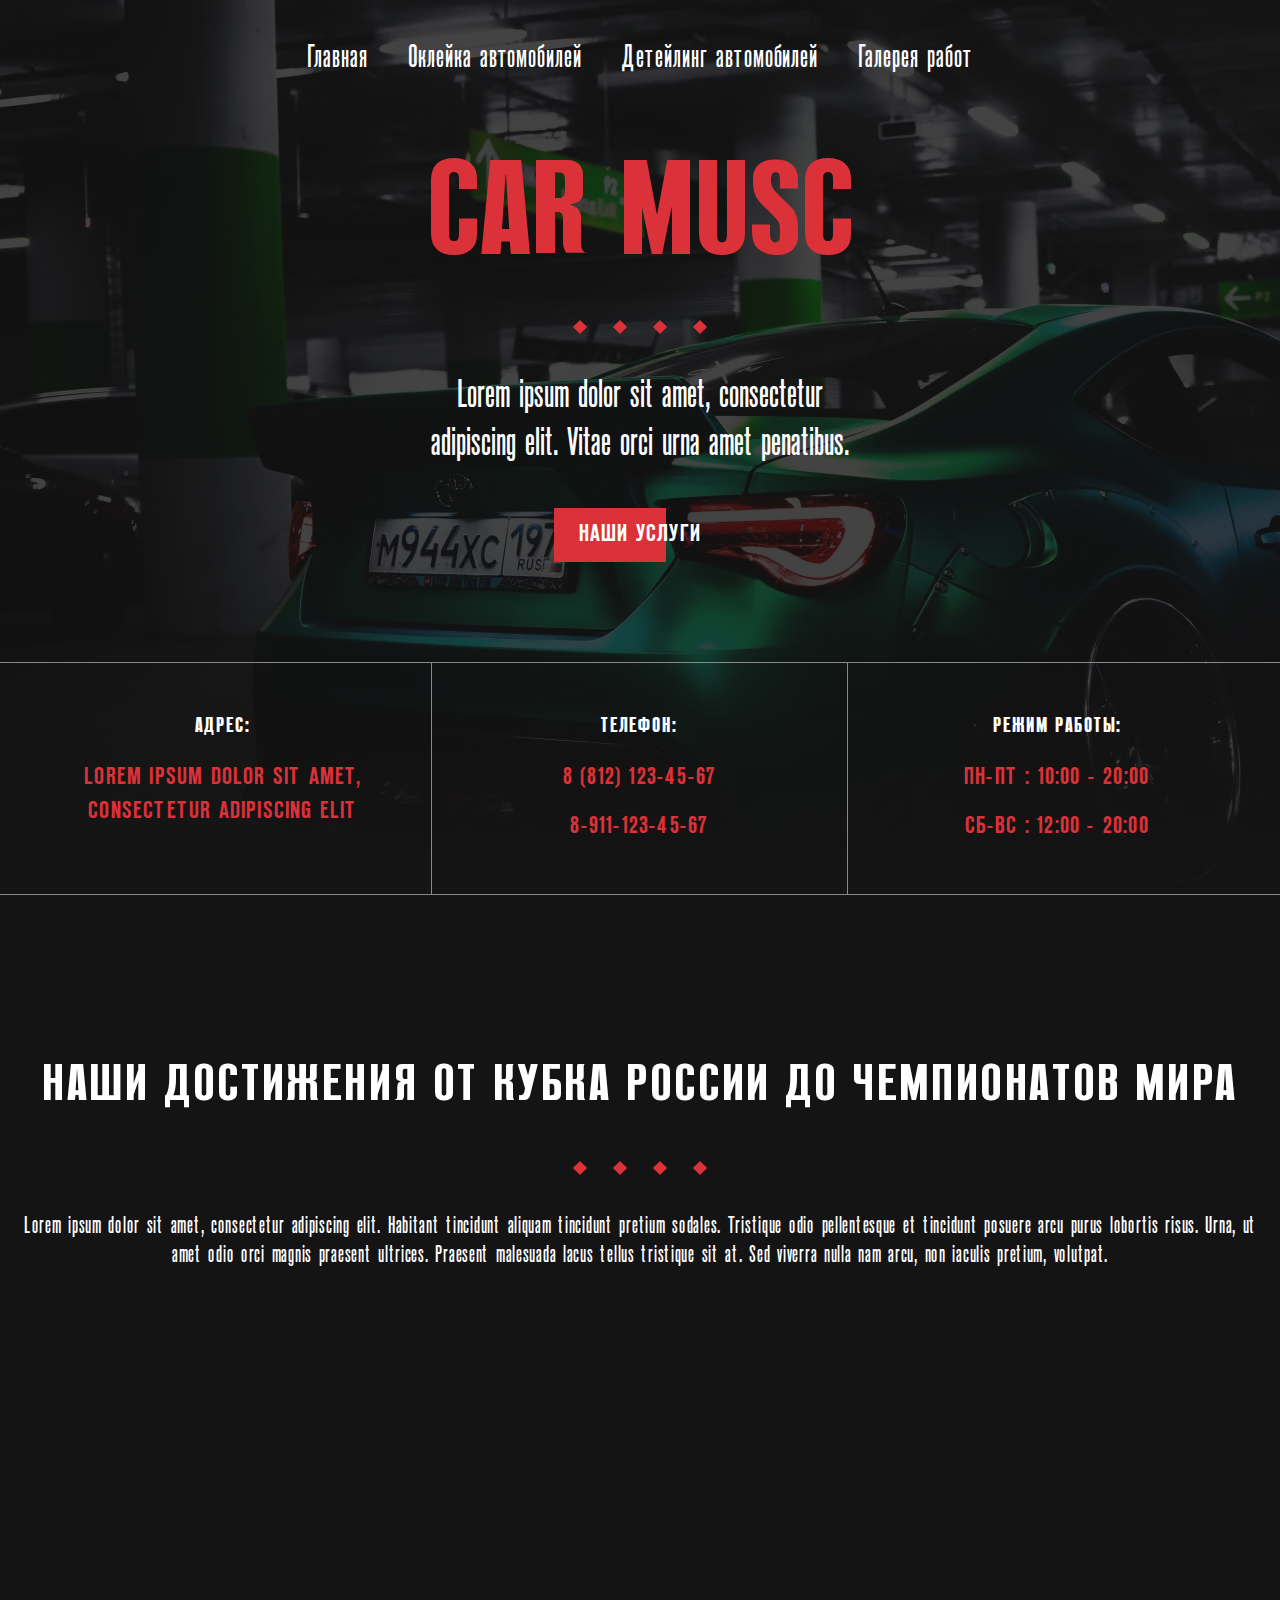
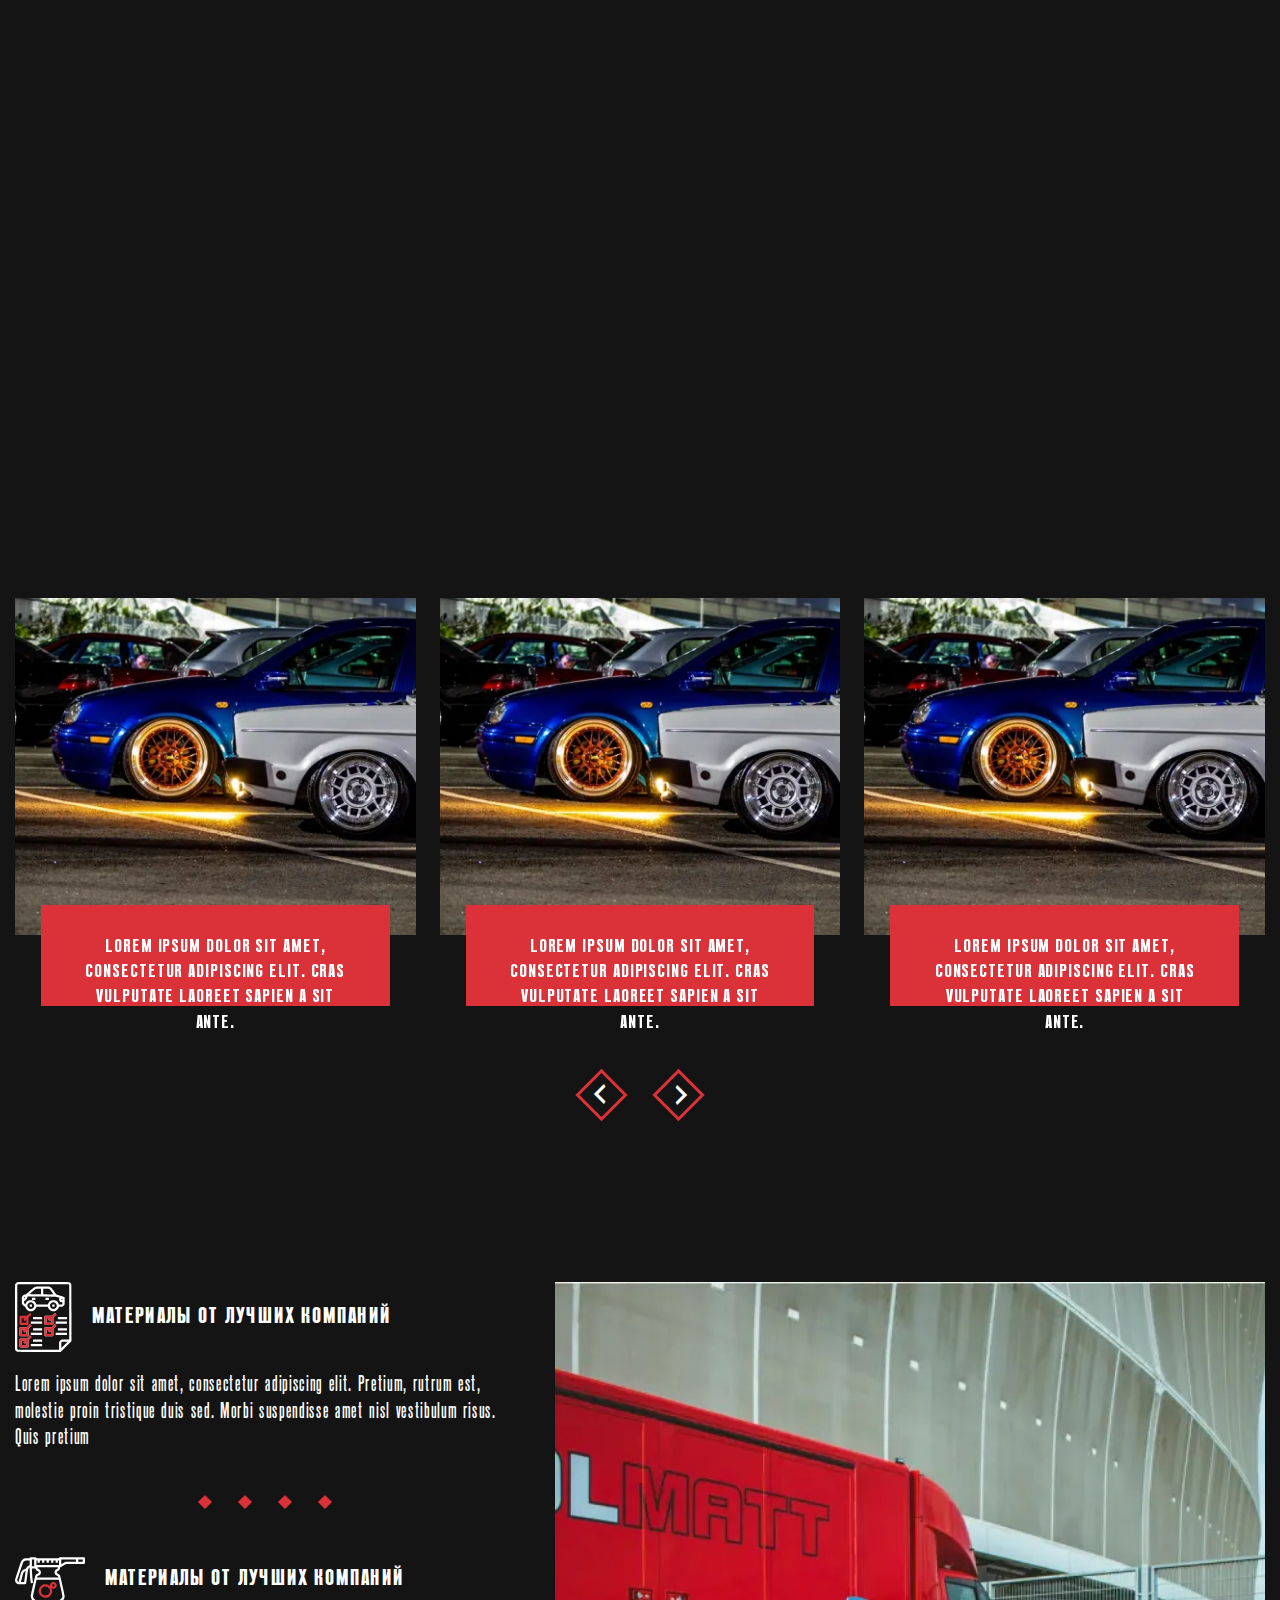
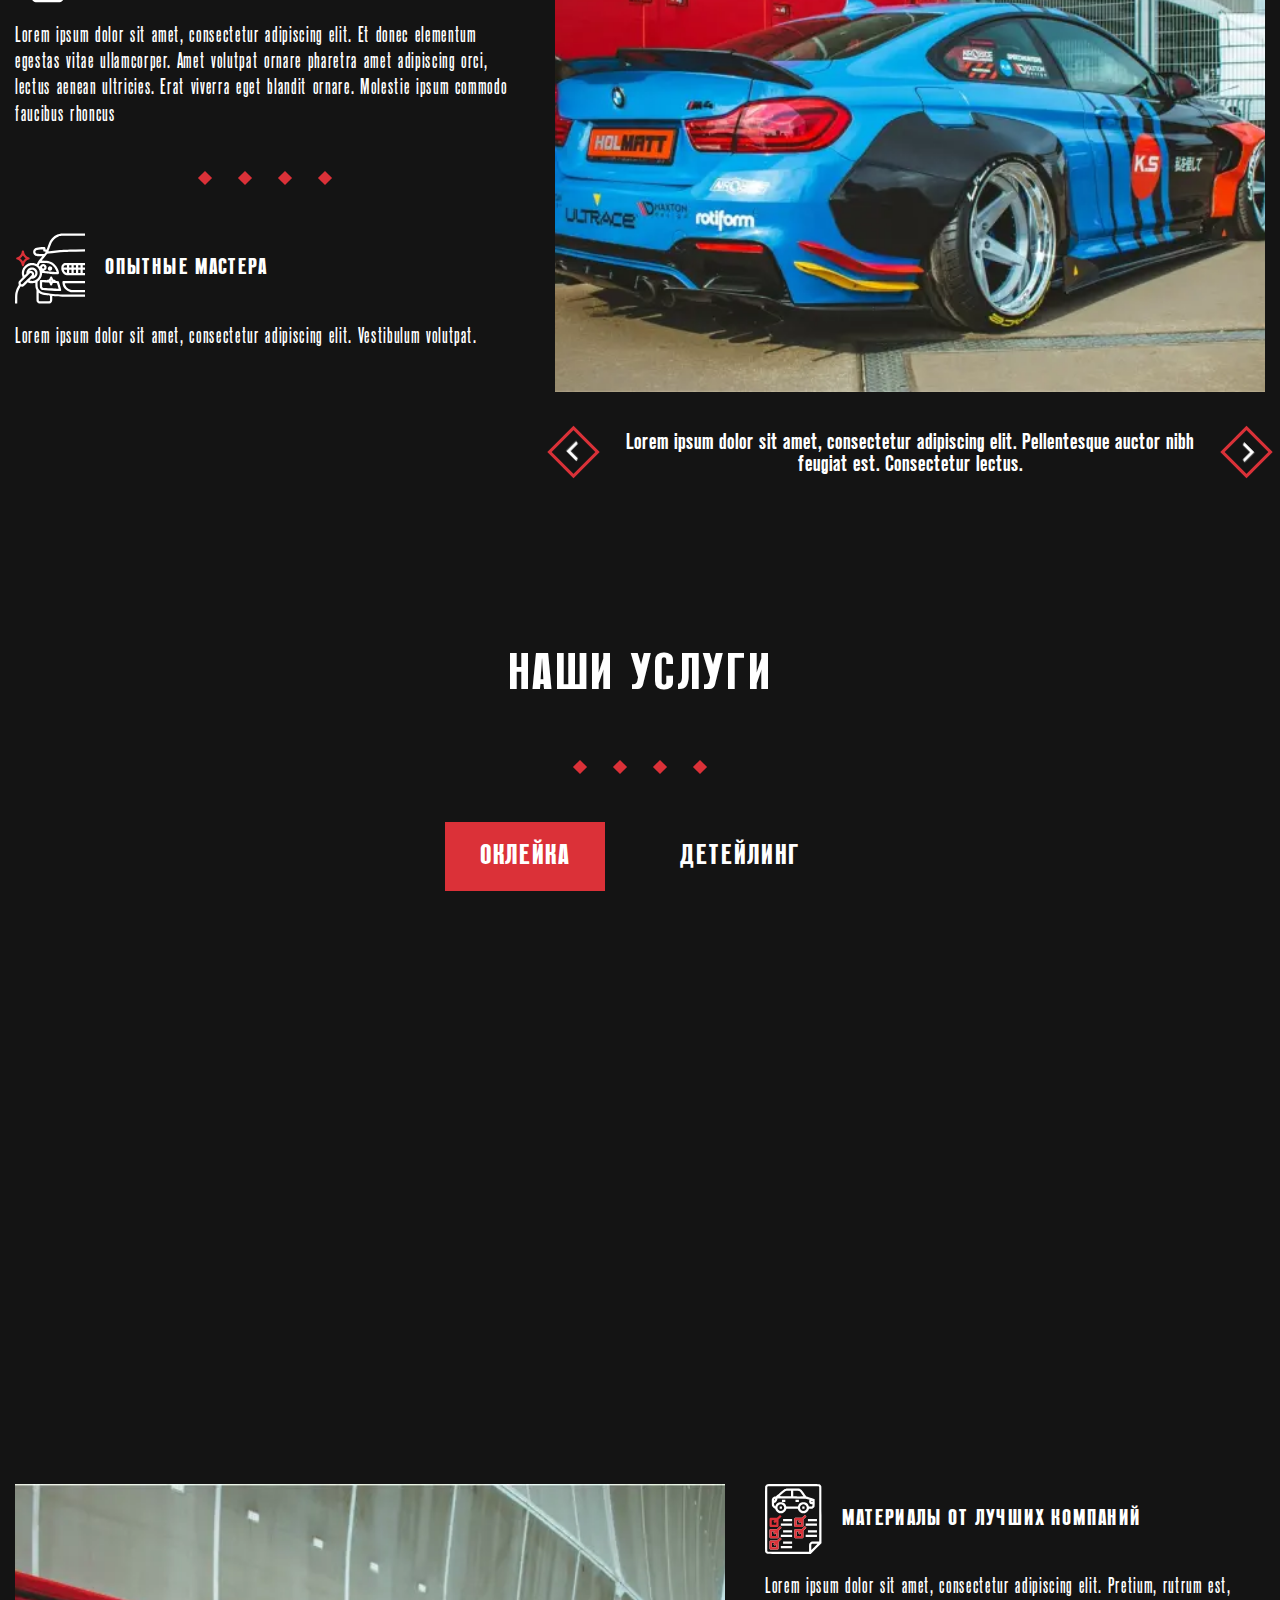
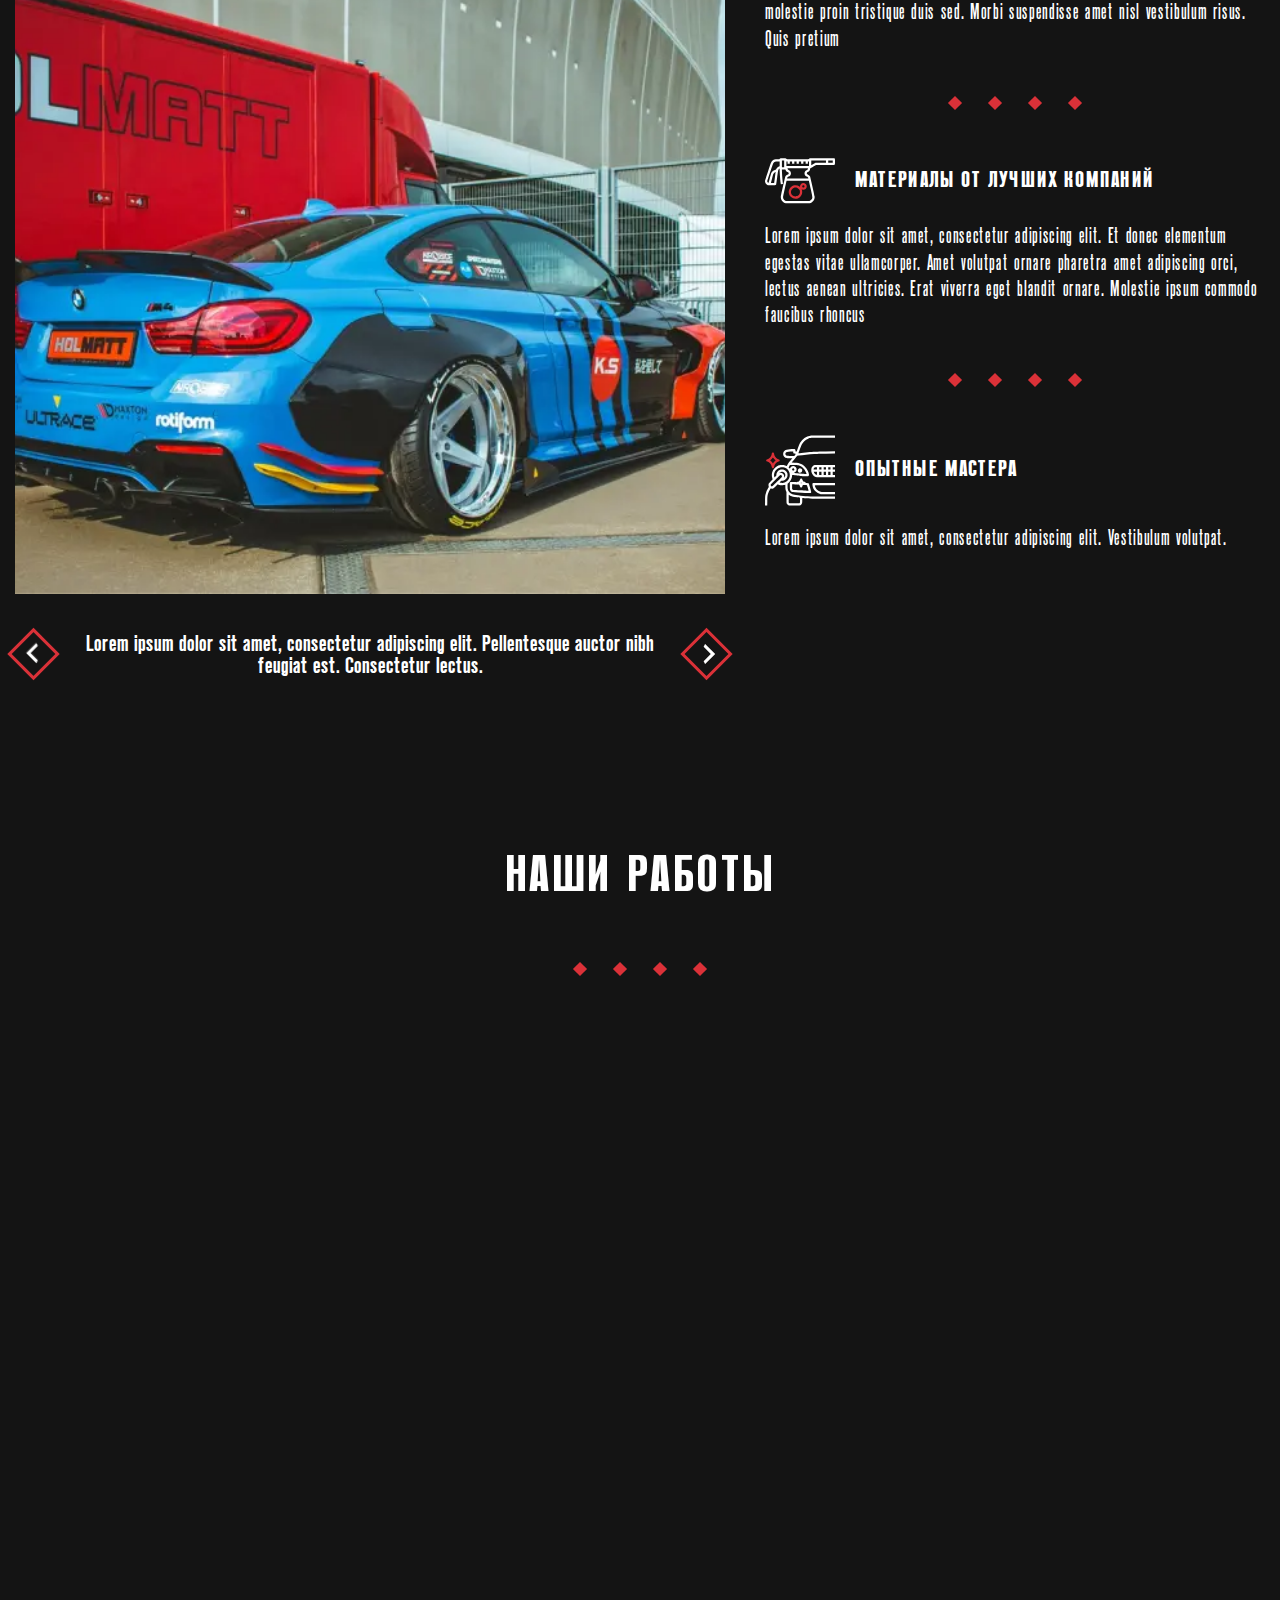
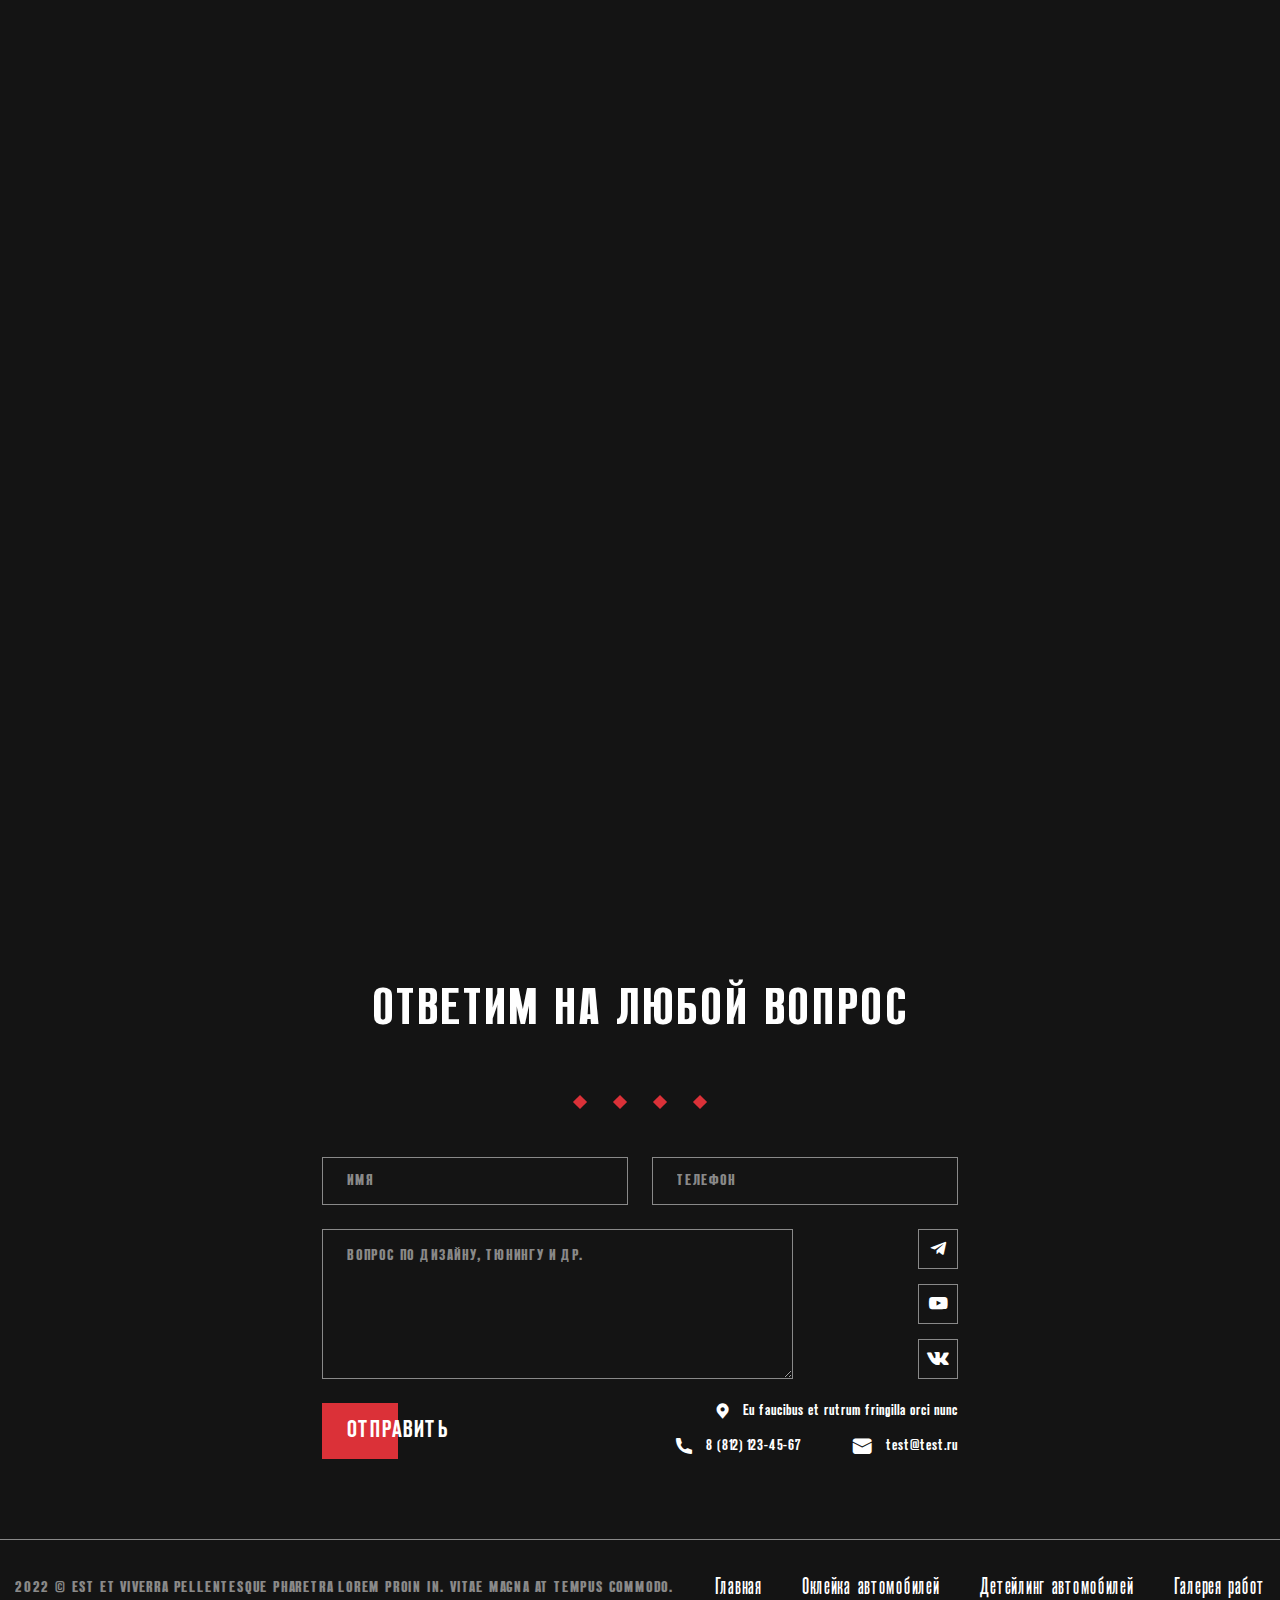
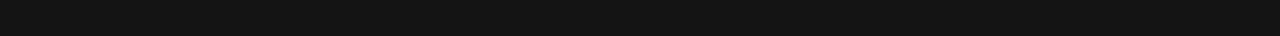
<file: index.html>
<!DOCTYPE html>
<html lang="ru">

<head>
	<title>Главная</title>
	<meta charset="UTF-8">
	<meta name="format-detection" content="telephone=no">
	<!-- <style>body{opacity: 0;}</style> -->
	<link rel="stylesheet" href="css/style.min.css?_v=20230104172155">
	<link rel="shortcut icon" href="favicon.ico">
	<!-- <meta name="robots" content="noindex, nofollow"> -->
	<meta name="viewport" content="width=device-width, initial-scale=1.0">
</head>

<body>
	<div class="wrapper">
		<header class="header">
			<div class="header__container">
				<div class="header__body">
					<div class="header__menu menu">
						<button type="button" class="menu__icon icon-menu"><span></span></button>
						<nav class="menu__body">
							<ul class="menu__list">
								<li class="menu__item"><a href="" class="menu__link">Главная</a></li>
								<li class="menu__item"><a href="" class="menu__link">Оклейка автомобилей</a></li>
								<li class="menu__item"><a href="" class="menu__link">Детейлинг автомобилей</a></li>
								<li class="menu__item"><a href="" class="menu__link">Галерея работ</a></li>
							</ul>
						</nav>
					</div>
				</div>
			</div>
		</header>
		<main class="page">
			<section class="page__main-screen main-screen">
				<div class="main-screen__container">
					<h1 class="main-screen__title main-title">CAR MUSC</h1>
					<div class="main-screen__diamonds diamonds">
						<div class="diamonds__item"></div>
						<div class="diamonds__item"></div>
						<div class="diamonds__item"></div>
						<div class="diamonds__item"></div>
					</div>
					<div class="main-screen__slogan">
						Lorem ipsum dolor sit amet, consectetur adipiscing elit. Vitae orci urna amet penatibus.
					</div>
					<div class="main-screen__btn-wrapper btn-wrapper"><a href="#" class="main-screen__btn btn btn_half"><span>Наши услуги</span></a></div>
				</div>
				<div class="main-screen__table table-main-screen">
					<div class="table-main-screen__container">
						<div class="table-main-screen__row">
							<div class="table-main-screen__item">
								<div class="table-main-screen__title">адрес:</div>
								<div class="table-main-screen__text">Lorem ipsum dolor sit amet, consectetur
									adipiscing
									elit</div>
							</div>
							<div class="table-main-screen__item">
								<div class="table-main-screen__title">телефон:</div>
								<a href="tel:+78121234567" class="table-main-screen__text">8 (812) 123-45-67</a>
								<a href="tel:+79111234567" class="table-main-screen__text">8-911-123-45-67</a>
							</div>
							<div class="table-main-screen__item">
								<div class="table-main-screen__title">Режим работы:</div>
								<div class="table-main-screen__text">пн-пт : 10:00 - 20:00</div>
								<div class="table-main-screen__text">сб-вс : 12:00 - 20:00</div>
							</div>
						</div>
					</div>
				</div>
			</section>
			<section class="page__cup cup">
				<div class="cup__container">
					<div class="cup__body">
						<div class="cup__row">
							<div class="cup__item text-cup">
								<h2 class="text-cup__title title">наши достижения от кубка россии до чемпионатов
									мира</h2>
								<div class="text-cup__diamonds diamonds">
									<div class="diamonds__item"></div>
									<div class="diamonds__item"></div>
									<div class="diamonds__item"></div>
									<div class="diamonds__item"></div>
								</div>
								<p class="text-cup__text text">
									Lorem ipsum dolor sit amet, consectetur adipiscing elit. Habitant tincidunt
									aliquam tincidunt pretium sodales. Tristique
									odio pellentesque et tincidunt posuere arcu purus lobortis risus. Urna, ut
									amet odio orci magnis praesent ultrices.
									Praesent malesuada lacus tellus tristique sit at. Sed viverra nulla nam
									arcu, non iaculis pretium, volutpat.
								</p>
							</div>
							<div class="cup__item tables-cup">
								<div class="tables-cup__row">
									<div data-watch data-watch-threshold="0.3" data-watch-once class="tables-cup__table block-table">
										<div class="block-table__item">
											<div class="block-table__title">1</div>
											<p class="block-table__text">
												Lorem ipsum dolor sit amet, consectetur adipiscing elit.
												Quisque dui
											</p>
										</div>
										<div class="block-table__item">
											<div class="block-table__title">1</div>
											<p class="block-table__text">
												Lorem ipsum dolor sit amet, consectetur adipiscing elit.
												Quisque dui
											</p>
										</div>
										<div class="block-table__item">
											<div class="block-table__title">1</div>
											<p class="block-table__text">
												Lorem ipsum dolor sit amet, consectetur adipiscing elit.
												Quisque dui
											</p>
										</div>
										<div class="block-table__item">
											<div class="block-table__title">1</div>
											<p class="block-table__text">
												Lorem ipsum dolor sit amet, consectetur adipiscing elit.
												Quisque dui
											</p>
										</div>
									</div>
									<div data-watch data-watch-threshold="0.3" data-watch-once class="tables-cup__table block-table">
										<div class="block-table__item">
											<div class="block-table__title">1</div>
											<p class="block-table__text">
												Lorem ipsum dolor sit amet, consectetur adipiscing elit.
												Quisque dui
											</p>
										</div>
										<div class="block-table__item">
											<div class="block-table__title">1</div>
											<p class="block-table__text">
												Lorem ipsum dolor sit amet, consectetur adipiscing elit.
												Quisque dui
											</p>
										</div>
										<div class="block-table__item">
											<div class="block-table__title">1</div>
											<p class="block-table__text">
												Lorem ipsum dolor sit amet, consectetur adipiscing elit.
												Quisque dui
											</p>
										</div>
										<div class="block-table__item">
											<div class="block-table__image">
												<picture><source srcset="img/icons/cup.webp" type="image/webp"><img src="img/icons/cup.png" alt=""></picture>
											</div>
											<p class="block-table__text">
												Lorem ipsum dolor sit amet, consectetur adipiscing elit.
												Quisque dui
											</p>
										</div>
									</div>
								</div>
							</div>
						</div>
					</div>
				</div>
			</section>
			<section class="page__slider-car car-slider">
				<div class="car-slider__container">
					<div class="car-slider__body">
						<div class="car-slider__slider swiper">
							<div class="car-slider__wrapper swiper-wrapper">
								<a href="#" class="car-slider__slide swiper-slide">
									<div class="car-slider__image-ibg">
										<picture><source srcset="img/car-slider/image-01.webp" type="image/webp"><img src="img/car-slider/image-01.jpg" alt="car"></picture>
									</div>
									<div class="car-slider__text-block">
										<p class="car-slider__text">
											Lorem ipsum dolor sit amet, consectetur adipiscing elit. Cras
											vulputate laoreet sapien a sit ante.
										</p>
									</div>
								</a>
								<a href="#" class="car-slider__slide swiper-slide">
									<div class="car-slider__image-ibg">
										<picture><source srcset="img/car-slider/image-01.webp" type="image/webp"><img src="img/car-slider/image-01.jpg" alt="car"></picture>
									</div>
									<div class="car-slider__text-block">
										<p class="car-slider__text">
											Lorem ipsum dolor sit amet, consectetur adipiscing elit. Cras
											vulputate laoreet sapien a sit ante.
										</p>
									</div>
								</a>
								<a href="#" class="car-slider__slide swiper-slide">
									<div class="car-slider__image-ibg">
										<picture><source srcset="img/car-slider/image-01.webp" type="image/webp"><img src="img/car-slider/image-01.jpg" alt="car"></picture>
									</div>
									<div class="car-slider__text-block">
										<p class="car-slider__text">
											Lorem ipsum dolor sit amet, consectetur adipiscing elit. Cras
											vulputate laoreet sapien a sit ante.
										</p>
									</div>
								</a>
								<a href="#" class="car-slider__slide swiper-slide">
									<div class="car-slider__image-ibg">
										<picture><source srcset="img/car-slider/image-01.webp" type="image/webp"><img src="img/car-slider/image-01.jpg" alt="car"></picture>
									</div>
									<div class="car-slider__text-block">
										<p class="car-slider__text">
											Lorem ipsum dolor sit amet, consectetur adipiscing elit. Cras
											vulputate laoreet sapien a sit ante.
										</p>
									</div>
								</a>
								<a href="#" class="car-slider__slide swiper-slide">
									<div class="car-slider__image-ibg">
										<picture><source srcset="img/car-slider/image-01.webp" type="image/webp"><img src="img/car-slider/image-01.jpg" alt="car"></picture>
									</div>
									<div class="car-slider__text-block">
										<p class="car-slider__text">
											Lorem ipsum dolor sit amet, consectetur adipiscing elit. Cras
											vulputate laoreet sapien a sit ante.
										</p>
									</div>
								</a>
								<a href="#" class="car-slider__slide swiper-slide">
									<div class="car-slider__image-ibg">
										<picture><source srcset="img/car-slider/image-01.webp" type="image/webp"><img src="img/car-slider/image-01.jpg" alt="car"></picture>
									</div>
									<div class="car-slider__text-block">
										<p class="car-slider__text">
											Lorem ipsum dolor sit amet, consectetur adipiscing elit. Cras
											vulputate laoreet sapien a sit ante.
										</p>
									</div>
								</a>
							</div>
						</div>
					</div>
					<div class="car-slider__arrows">
						<button class="car-slider__arrow-wrapp car-slider__arrow-wrapp_prev slider-arrow slider-arrow_prev">
							<div class="slider-arrow__arrow slider-arrow__arrow_prev _icon-arrow"></div>
						</button>
						<button class="car-slider__arrow-wrapp car-slider__arrow-wrapp_next slider-arrow slider-arrow_next">
							<div class="slider-arrow__arrow slider-arrow__arrow_next _icon-arrow"></div>
						</button>
					</div>
				</div>

			</section>
			<section class="page__advantages advantages">
				<div class="advantages__container">
					<div class="advantages__body">
						<div class="advantages__row">
							<div class="advantages__item text-advantages">
								<div class="text-advantages__item">
									<div class="text-advantages__row">
										<div class="text-advantages__image">
											<img src="img/icons/list.svg" alt="icon">
										</div>
										<div class="text-advantages__title">
											материалы от лучших компаний
										</div>
									</div>
									<p class="text-advantages__text text">
										Lorem ipsum dolor sit amet, consectetur adipiscing elit. Pretium,
										rutrum est, molestie proin tristique duis sed. Morbi
										suspendisse amet nisl vestibulum risus. Quis pretium
									</p>
									<div class="text-advantages__diamonds diamonds">
										<div class="diamonds__item"></div>
										<div class="diamonds__item"></div>
										<div class="diamonds__item"></div>
										<div class="diamonds__item"></div>
									</div>
								</div>
								<div class="text-advantages__item">
									<div class="text-advantages__row">
										<div class="text-advantages__image">
											<img src="img/icons/master.svg" alt="icon">
										</div>
										<div class="text-advantages__title">
											материалы от лучших компаний
										</div>
									</div>
									<p class="text-advantages__text text">
										Lorem ipsum dolor sit amet, consectetur adipiscing elit. Et donec
										elementum egestas vitae ullamcorper. Amet volutpat
										ornare pharetra amet adipiscing orci, lectus aenean ultricies. Erat
										viverra eget blandit ornare. Molestie ipsum commodo
										faucibus rhoncus
									</p>
									<div class="text-advantages__diamonds diamonds">
										<div class="diamonds__item"></div>
										<div class="diamonds__item"></div>
										<div class="diamonds__item"></div>
										<div class="diamonds__item"></div>
									</div>
								</div>
								<div class="text-advantages__item">
									<div class="text-advantages__row">
										<div class="text-advantages__image">
											<img src="img/icons/car.svg" alt="icon">
										</div>
										<div class="text-advantages__title">
											Опытные мастера
										</div>
									</div>
									<p class="text-advantages__text text">
										Lorem ipsum dolor sit amet, consectetur adipiscing elit. Vestibulum
										volutpat.
									</p>
								</div>
							</div>
							<div class="advantages__item advantages-slider">
								<div class="advantages-slider__slider swiper">
									<div class="advantages-slider__wrapper swiper-wrapper">
										<div class="advantages-slider__slide swiper-slide">
											<div class="advantages-slider__image-ibg">
												<picture><source srcset="img/advantages/car.webp" type="image/webp"><img src="img/advantages/car.jpg" alt="car"></picture>
											</div>
										</div>
										<div class="advantages-slider__slide swiper-slide">
											<div class="advantages-slider__image-ibg">
												<picture><source srcset="img/advantages/car.webp" type="image/webp"><img src="img/advantages/car.jpg" alt="car"></picture>
											</div>
										</div>
										<div class="advantages-slider__slide swiper-slide">
											<div class="advantages-slider__image-ibg">
												<picture><source srcset="img/advantages/car.webp" type="image/webp"><img src="img/advantages/car.jpg" alt="car"></picture>
											</div>
										</div>
										<div class="advantages-slider__slide swiper-slide">
											<div class="advantages-slider__image-ibg">
												<picture><source srcset="img/advantages/car.webp" type="image/webp"><img src="img/advantages/car.jpg" alt="car"></picture>
											</div>
										</div>
									</div>
								</div>
								<div class="advantages-slider__row">
									<button class="advantages-slider__arrow-wrapp advantages-slider__arrow-wrapp_prev slider-arrow slider-arrow_prev">
										<div class="slider-arrow__arrow slider-arrow__arrow_prev _icon-arrow">
										</div>
									</button>
									<div class="advantages-slider__text">Lorem ipsum dolor sit amet,
										consectetur adipiscing elit. Pellentesque auctor nibh feugiat est.
										Consectetur lectus.</div>
									<button class="advantages-slider__arrow-wrapp advantages-slider__arrow-wrapp_next slider-arrow slider-arrow_next">
										<div class="slider-arrow__arrow slider-arrow__arrow_next _icon-arrow">
										</div>
									</button>
								</div>
							</div>
						</div>
					</div>
				</div>
			</section>
			<section class="page__services services">
				<div class="services__container">
					<div class="services__body">
						<h2 class="services__title title">Наши услуги</h2>
						<div class="services__diamonds diamonds">
							<div class="diamonds__item"></div>
							<div class="diamonds__item"></div>
							<div class="diamonds__item"></div>
							<div class="diamonds__item"></div>
						</div>
						<div data-tabs class="services__tabs tabs">
							<nav data-tabs-titles class="tabs__navigation">
								<button type="submit" class="tabs__title _tab-active"><span>Оклейка</span></button>
								<button type="submit" class="tabs__title"><span>Детейлинг</span></button>
							</nav>
							<div data-tabs-body class="tabs__content">
								<div class="tabs__body">
									<div class="tabs__wrapper">
										<div data-watch data-watch-threshold="0.3" data-watch-once class="tabs__card card">
											<div class="card__icon">
												<img src="img/icons/film.svg" alt="icon">
											</div>
											<div class="card__title">Защитные пленки</div>
											<div class="card__text">
												Lorem ipsum dolor sit amet, consectetur adipiscing elit.
												Nascetur ultrices pellentesque vulputate sit. Ut feugiat.
											</div>
											<a href="#" class="card__btn btn"><span>Подробнее</span></a>
										</div>
										<div data-watch data-watch-threshold="0.3" data-watch-once class="tabs__card card">
											<div class="card__icon">
												<img src="img/icons/film.svg" alt="icon">
											</div>
											<div class="card__title">Защитные пленки</div>
											<div class="card__text">
												Lorem ipsum dolor sit amet, consectetur adipiscing elit.
												Nascetur ultrices pellentesque vulputate sit. Ut
												feugiat.
											</div>
											<a href="#" class="card__btn btn"><span>Подробнее</span></a>
										</div>
										<div data-watch data-watch-threshold="0.3" data-watch-once class="tabs__card card">
											<div class="card__icon">
												<img src="img/icons/film.svg" alt="icon">
											</div>
											<div class="card__title">Защитные пленки</div>
											<div class="card__text">
												Lorem ipsum dolor sit amet, consectetur adipiscing elit.
												Nascetur ultrices pellentesque vulputate sit. Ut
												feugiat.
											</div>
											<a href="#" class="card__btn btn"><span>Подробнее</span></a>
										</div>
										<div data-watch data-watch-threshold="0.3" data-watch-once class="tabs__card card">
											<div class="card__icon">
												<img src="img/icons/film.svg" alt="icon">
											</div>
											<div class="card__title">Защитные пленки</div>
											<div class="card__text">
												Lorem ipsum dolor sit amet, consectetur adipiscing elit.
												Nascetur ultrices pellentesque vulputate sit. Ut
												feugiat.
											</div>
											<a href="#" class="card__btn btn"><span>Подробнее</span></a>
										</div>
									</div>
								</div>
								<div class="tabs__body">
									<div class="tabs__wrapper">
										<div data-watch data-watch-threshold="0.3" data-watch-once class="tabs__card card card_detail">
											<div class="card__icon">
												<img src="img/icons/film.svg" alt="icon">
											</div>
											<div class="card__title">Защитные пленки</div>
											<div class="card__text">
												Lorem ipsum dolor sit amet, consectetur adipiscing elit.
												Nascetur ultrices pellentesque vulputate
												sit. Ut feugiat.
											</div>
											<a href="#" class="card__btn btn"><span>Подробнее</span></a>
										</div>
										<div data-watch data-watch-threshold="0.3" data-watch-once class="tabs__card card">
											<div class="card__icon">
												<img src="img/icons/film.svg" alt="icon">
											</div>
											<div class="card__title">Защитные пленки</div>
											<div class="card__text">
												Lorem ipsum dolor sit amet, consectetur adipiscing elit.
												Nascetur ultrices pellentesque vulputate
												sit. Ut
												feugiat.
											</div>
											<a href="#" class="card__btn btn"><span>Подробнее</span></a>
										</div>
										<div data-watch data-watch-threshold="0.3" data-watch-once class="tabs__card card">
											<div class="card__icon">
												<img src="img/icons/film.svg" alt="icon">
											</div>
											<div class="card__title">Защитные пленки</div>
											<div class="card__text">
												Lorem ipsum dolor sit amet, consectetur adipiscing elit.
												Nascetur ultrices pellentesque vulputate
												sit. Ut
												feugiat.
											</div>
											<a href="#" class="card__btn btn"><span>Подробнее</span></a>
										</div>
										<div data-watch data-watch-threshold="0.3" data-watch-once class="tabs__card card">
											<div class="card__icon">
												<img src="img/icons/film.svg" alt="icon">
											</div>
											<div class="card__title">Защитные пленки</div>
											<div class="card__text">
												Lorem ipsum dolor sit amet, consectetur adipiscing elit.
												Nascetur ultrices pellentesque vulputate
												sit. Ut
												feugiat.
											</div>
											<a href="#" class="card__btn btn"><span>Подробнее</span></a>
										</div>
									</div>
								</div>
							</div>
						</div>
					</div>
				</div>
			</section>
			<section class="page__advantages advantages advantages_left">
				<div class="advantages__container">
					<div class="advantages__body">
						<div class="advantages__row">
							<div class="advantages__item text-advantages">
								<div class="text-advantages__item">
									<div class="text-advantages__row">
										<div class="text-advantages__image">
											<img src="img/icons/list.svg" alt="icon">
										</div>
										<div class="text-advantages__title">
											материалы от лучших компаний
										</div>
									</div>
									<p class="text-advantages__text text">
										Lorem ipsum dolor sit amet, consectetur adipiscing elit. Pretium,
										rutrum est,
										molestie proin tristique duis sed. Morbi
										suspendisse amet nisl vestibulum risus. Quis pretium
									</p>
									<div class="text-advantages__diamonds diamonds">
										<div class="diamonds__item"></div>
										<div class="diamonds__item"></div>
										<div class="diamonds__item"></div>
										<div class="diamonds__item"></div>
									</div>
								</div>
								<div class="text-advantages__item">
									<div class="text-advantages__row">
										<div class="text-advantages__image">
											<img src="img/icons/master.svg" alt="icon">
										</div>
										<div class="text-advantages__title">
											материалы от лучших компаний
										</div>
									</div>
									<p class="text-advantages__text text">
										Lorem ipsum dolor sit amet, consectetur adipiscing elit. Et donec
										elementum egestas
										vitae ullamcorper. Amet volutpat
										ornare pharetra amet adipiscing orci, lectus aenean ultricies. Erat
										viverra eget
										blandit ornare. Molestie ipsum commodo
										faucibus rhoncus
									</p>
									<div class="text-advantages__diamonds diamonds">
										<div class="diamonds__item"></div>
										<div class="diamonds__item"></div>
										<div class="diamonds__item"></div>
										<div class="diamonds__item"></div>
									</div>
								</div>
								<div class="text-advantages__item">
									<div class="text-advantages__row">
										<div class="text-advantages__image">
											<img src="img/icons/car.svg" alt="icon">
										</div>
										<div class="text-advantages__title">
											Опытные мастера
										</div>
									</div>
									<p class="text-advantages__text text">
										Lorem ipsum dolor sit amet, consectetur adipiscing elit. Vestibulum
										volutpat.
									</p>
								</div>
							</div>
							<div class="advantages__item advantages-slider">
								<div class="advantages-slider__slider swiper">
									<div class="advantages-slider__wrapper swiper-wrapper">
										<div class="advantages-slider__slide swiper-slide">
											<div class="advantages-slider__image-ibg">
												<picture><source srcset="img/advantages/car.webp" type="image/webp"><img src="img/advantages/car.jpg" alt="car"></picture>
											</div>
										</div>
										<div class="advantages-slider__slide swiper-slide">
											<div class="advantages-slider__image-ibg">
												<picture><source srcset="img/advantages/car.webp" type="image/webp"><img src="img/advantages/car.jpg" alt="car"></picture>
											</div>
										</div>
										<div class="advantages-slider__slide swiper-slide">
											<div class="advantages-slider__image-ibg">
												<picture><source srcset="img/advantages/car.webp" type="image/webp"><img src="img/advantages/car.jpg" alt="car"></picture>
											</div>
										</div>
										<div class="advantages-slider__slide swiper-slide">
											<div class="advantages-slider__image-ibg">
												<picture><source srcset="img/advantages/car.webp" type="image/webp"><img src="img/advantages/car.jpg" alt="car"></picture>
											</div>
										</div>
									</div>
								</div>
								<div class="advantages-slider__row">
									<button class="advantages-slider__arrow-wrapp advantages-slider__arrow-wrapp_prev slider-arrow slider-arrow_prev">
										<div class="slider-arrow__arrow slider-arrow__arrow_prev _icon-arrow">
										</div>
									</button>
									<div class="advantages-slider__text">Lorem ipsum dolor sit amet,
										consectetur adipiscing
										elit. Pellentesque auctor nibh feugiat est. Consectetur lectus.</div>
									<button class="advantages-slider__arrow-wrapp advantages-slider__arrow-wrapp_next slider-arrow slider-arrow_next">
										<div class="slider-arrow__arrow slider-arrow__arrow_next _icon-arrow">
										</div>
									</button>
								</div>
							</div>
						</div>
					</div>
				</div>
			</section>
			<section class="page__works works">
				<div class="works__container">
					<h2 class="works__title title">
						Наши работы
					</h2>
					<div class="works__diamonds diamonds">
						<div class="diamonds__item"></div>
						<div class="diamonds__item"></div>
						<div class="diamonds__item"></div>
						<div class="diamonds__item"></div>
					</div>
				</div>
				<div data-watch data-watch-once class="works__items">
					<a href="#" class="works__image-ibg">
						<picture><source srcset="img/works/car.webp" type="image/webp"><img src="img/works/car.jpg" alt="car"></picture>
						<span class="works__look _icon-magnifier"></span>
					</a>
					<a href="#" class="works__image-ibg">
						<picture><source srcset="img/works/car.webp" type="image/webp"><img src="img/works/car.jpg" alt="car"></picture>
						<span class="works__look _icon-magnifier"></span>
					</a>
					<a href="#" class="works__image-ibg">
						<picture><source srcset="img/works/car.webp" type="image/webp"><img src="img/works/car.jpg" alt="car"></picture>
						<span class="works__look _icon-magnifier"></span>
					</a>
					<a href="#" class="works__image-ibg">
						<picture><source srcset="img/works/car.webp" type="image/webp"><img src="img/works/car.jpg" alt="car"></picture>
						<span class="works__look _icon-magnifier"></span>
					</a>
					<a href="#" class="works__image-ibg">
						<picture><source srcset="img/works/car.webp" type="image/webp"><img src="img/works/car.jpg" alt="car"></picture>
						<span class="works__look _icon-magnifier"></span>
					</a>
					<a href="#" class="works__image-ibg">
						<picture><source srcset="img/works/car.webp" type="image/webp"><img src="img/works/car.jpg" alt="car"></picture>
						<span class="works__look _icon-magnifier"></span>
					</a>
					<a href="#" class="works__image-ibg">
						<picture><source srcset="img/works/car.webp" type="image/webp"><img src="img/works/car.jpg" alt="car"></picture>
						<span class="works__look _icon-magnifier"></span>
					</a>
					<a href="#" class="works__image-ibg">
						<picture><source srcset="img/works/car.webp" type="image/webp"><img src="img/works/car.jpg" alt="car"></picture>
						<span class="works__look _icon-magnifier"></span>
					</a>
					<a href="#" class="works__image-ibg">
						<picture><source srcset="img/works/car.webp" type="image/webp"><img src="img/works/car.jpg" alt="car"></picture>
						<span class="works__look _icon-magnifier"></span>
					</a>
					<a href="#" class="works__image-ibg">
						<picture><source srcset="img/works/car.webp" type="image/webp"><img src="img/works/car.jpg" alt="car"></picture>
						<span class="works__look _icon-magnifier"></span>
					</a>
					<a href="#" class="works__image-ibg">
						<picture><source srcset="img/works/car.webp" type="image/webp"><img src="img/works/car.jpg" alt="car"></picture>
						<span class="works__look _icon-magnifier"></span>
					</a>
					<a href="#" class="works__image-ibg">
						<picture><source srcset="img/works/car.webp" type="image/webp"><img src="img/works/car.jpg" alt="car"></picture>
						<span class="works__look _icon-magnifier"></span>
					</a>
					<a href="#" class="works__image-ibg">
						<picture><source srcset="img/works/car.webp" type="image/webp"><img src="img/works/car.jpg" alt="car"></picture>
						<span class="works__look _icon-magnifier"></span>
					</a>
					<a href="#" class="works__image-ibg">
						<picture><source srcset="img/works/car.webp" type="image/webp"><img src="img/works/car.jpg" alt="car"></picture>
						<span class="works__look _icon-magnifier"></span>
					</a>
					<a href="#" class="works__image-ibg">
						<picture><source srcset="img/works/car.webp" type="image/webp"><img src="img/works/car.jpg" alt="car"></picture>
						<span class="works__look _icon-magnifier"></span>
					</a>
					<a href="#" class="works__image-ibg">
						<picture><source srcset="img/works/car.webp" type="image/webp"><img src="img/works/car.jpg" alt="car"></picture>
						<span class="works__look _icon-magnifier"></span>
					</a>
					<a href="#" class="works__image-ibg">
						<picture><source srcset="img/works/car.webp" type="image/webp"><img src="img/works/car.jpg" alt="car"></picture>
						<span class="works__look _icon-magnifier"></span>
					</a>
					<a href="#" class="works__image-ibg">
						<picture><source srcset="img/works/car.webp" type="image/webp"><img src="img/works/car.jpg" alt="car"></picture>
						<span class="works__look _icon-magnifier"></span>
					</a>
				</div>
			</section>
			<section class="page__form form-section">
				<div class="form-section__container">
					<div class="form-section__wrapper">
						<h2 class="form-section__title title">ответим на любой вопрос</h2>
						<div class="form-section__diamonds diamonds">
							<div class="diamonds__item"></div>
							<div class="diamonds__item"></div>
							<div class="diamonds__item"></div>
							<div class="diamonds__item"></div>
						</div>
						<form class="form-section__form form">
							<div class="form__top">
								<input autocomplete="off" type="text" name="name" placeholder="Имя" class="input">
								<input autocomplete="off" type="tel" name="tel" placeholder="телефон" class="input">
								<textarea name="question" placeholder="Вопрос по дизайну, тюнингу и др."></textarea>
								<div data-da=".form__bottom, 479.98, 0" class="form__social social-form">
									<a href="#" class="social-form__item _icon-tg"></a>
									<a href="#" class="social-form__item _icon-yt"></a>
									<a href="#" class="social-form__item _icon-vk"></a>
								</div>
							</div>

							<div class="form__bottom">
								<button data-da=".form__top, 479.98, last" type="submit" class="form__btn btn btn_submit"><span>отправить</span></button>
								<div class="form__text">
									<a href="#" class="form__location _icon-loc">Eu faucibus et rutrum
										fringilla orci nunc</a>
									<a href="tel:88121234567" class="form__tel _icon-tel">8 (812)
										123-45-67</a>
									<a href="mailto:test@test.ru" class="form__mail _icon-mail">test@test.ru</a>
								</div>
							</div>
						</form>
					</div>
				</div>
			</section>
		</main>
		<footer class="footer">
			<div class="footer__container">
				<div class="footer__body">
					<div class="footer__row">
						<div class="footer__privacy">
							2022 © Est et viverra pellentesque pharetra lorem proin in. Vitae magna at tempus commodo.
						</div>
						<ul class="footer__list">
							<li class="footer__item"><a href="#" class="footer__link">Главная</a></li>
							<li class="footer__item"><a href="#" class="footer__link">Оклейка автомобилей</a></li>
							<li class="footer__item"><a href="#" class="footer__link">Детейлинг автомобилей</a></li>
							<li class="footer__item"><a href="#" class="footer__link">Галерея работ</a></li>
						</ul>
					</div>
				</div>
			</div>
		</footer>
	</div>
	<!-- 
<div id="popup" aria-hidden="true" class="popup">
	<div class="popup__wrapper">
		<div class="popup__content">
			<button data-close type="button" class="popup__close">Закрыть</button>
			<div class="popup__text">
			</div>
		</div>
	</div>
</div>
 -->

	<script src="js/app.min.js?_v=20230104172155"></script>
</body>

</html>
</file>
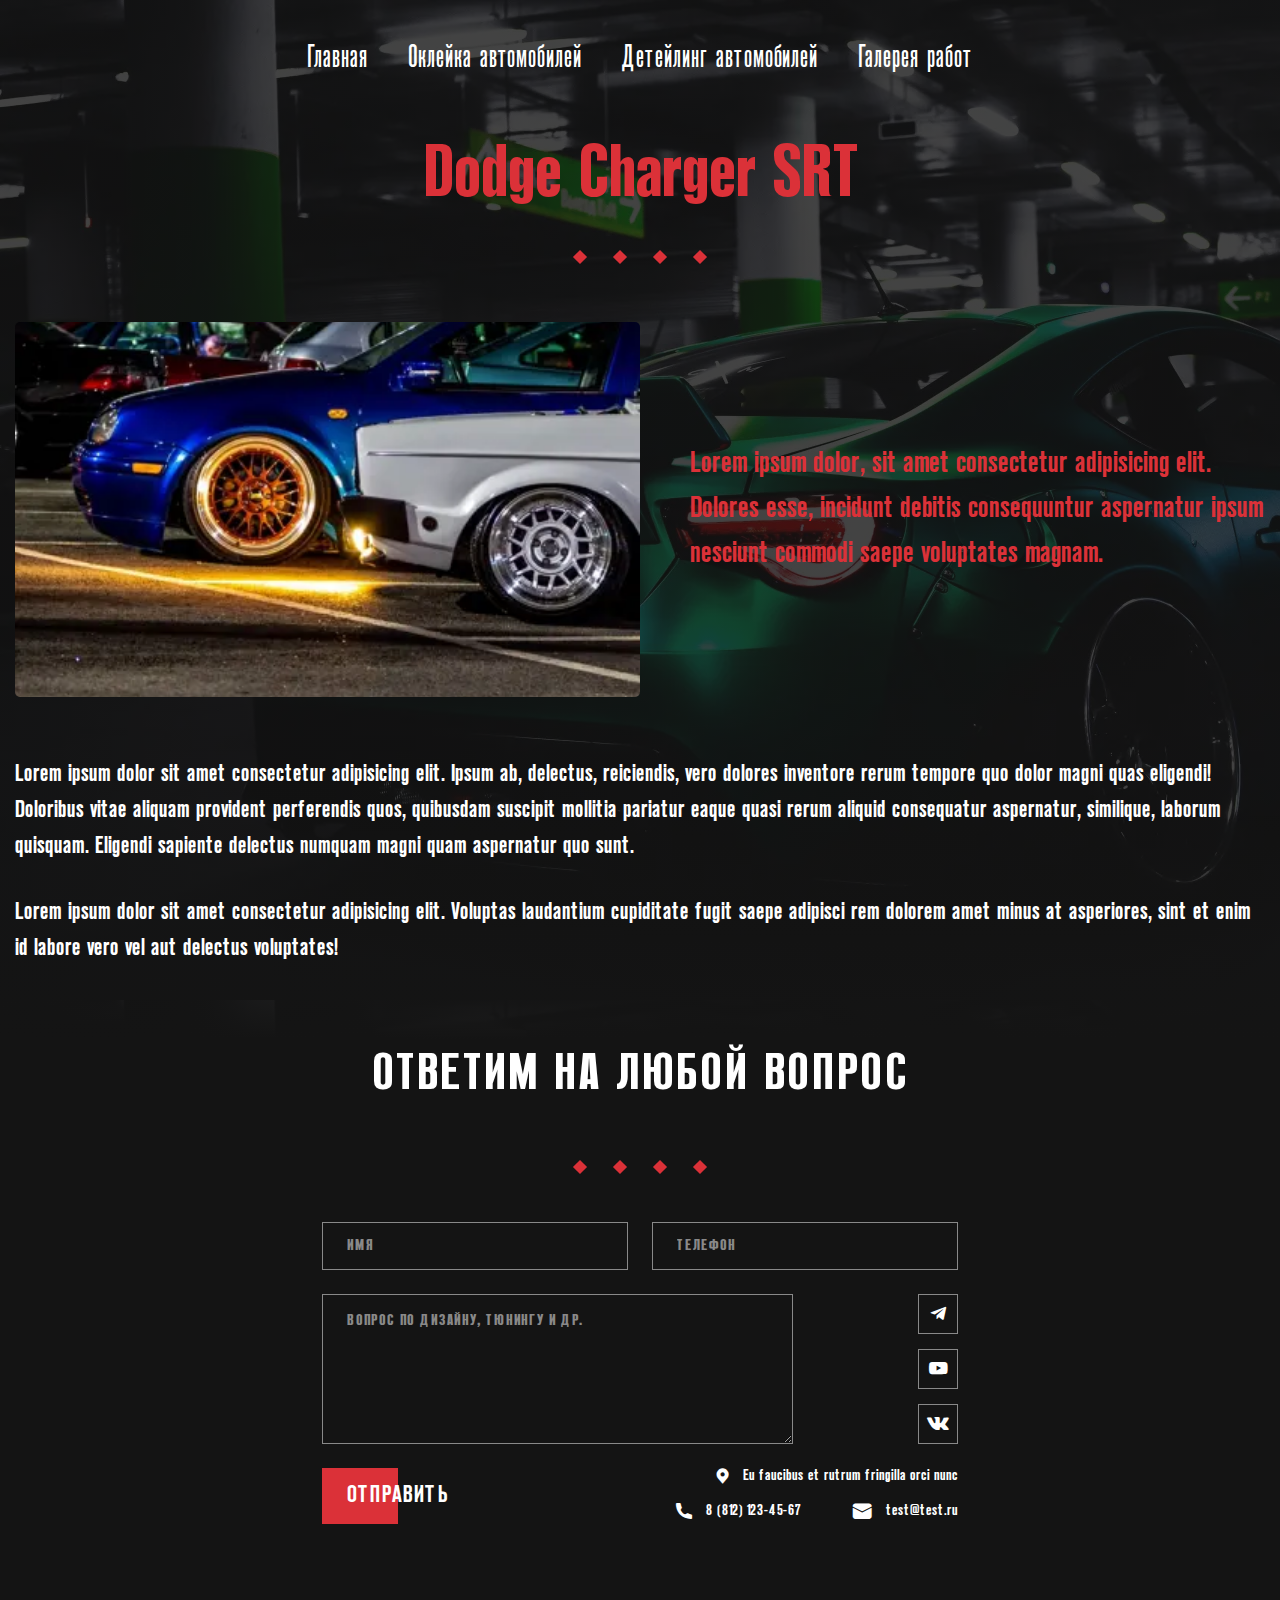
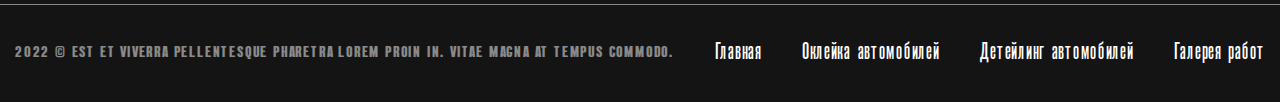
<file: article.html>
<!DOCTYPE html>
<html lang="ru">

<head>
	<title>Главная</title>
	<meta charset="UTF-8">
	<meta name="format-detection" content="telephone=no">
	<!-- <style>body{opacity: 0;}</style> -->
	<link rel="stylesheet" href="css/style.min.css?_v=20230104172155">
	<link rel="shortcut icon" href="favicon.ico">
	<!-- <meta name="robots" content="noindex, nofollow"> -->
	<meta name="viewport" content="width=device-width, initial-scale=1.0">
</head>

<body>
	<div class="wrapper">
		<header class="header">
			<div class="header__container">
				<div class="header__body">
					<div class="header__menu menu">
						<button type="button" class="menu__icon icon-menu"><span></span></button>
						<nav class="menu__body">
							<ul class="menu__list">
								<li class="menu__item"><a href="" class="menu__link">Главная</a></li>
								<li class="menu__item"><a href="" class="menu__link">Оклейка автомобилей</a></li>
								<li class="menu__item"><a href="" class="menu__link">Детейлинг автомобилей</a></li>
								<li class="menu__item"><a href="" class="menu__link">Галерея работ</a></li>
							</ul>
						</nav>
					</div>
				</div>
			</div>
		</header>
		<main class="page">
			<section class="page__article main-screen article">
				<div class="article__container">
					<h1 class="article__title main-title">Dodge Charger SRT</h1>
					<div class="main-screen__diamonds article__diamonds diamonds">
						<div class="diamonds__item"></div>
						<div class="diamonds__item"></div>
						<div class="diamonds__item"></div>
						<div class="diamonds__item"></div>
					</div>

					<div class="article__row">
						<div class="article__image-ibg">
							<picture><source srcset="img/car-slider/image-01.webp" type="image/webp"><img src="img/car-slider/image-01.jpg" alt="car"></picture>
						</div>
						<div class="article__slogan">
							Lorem ipsum dolor, sit amet consectetur adipisicing elit. Dolores esse, incidunt
							debitis consequuntur aspernatur ipsum nesciunt commodi saepe voluptates magnam.
						</div>
					</div>
					<p>
						Lorem ipsum dolor sit amet consectetur adipisicing elit. Ipsum ab, delectus, reiciendis,
						vero dolores inventore
						rerum tempore quo dolor magni quas eligendi! Doloribus vitae aliquam provident perferendis
						quos, quibusdam suscipit
						mollitia pariatur eaque quasi rerum aliquid consequatur aspernatur, similique, laborum
						quisquam. Eligendi sapiente
						delectus numquam magni quam aspernatur quo sunt.
					</p>
					<p>Lorem ipsum dolor sit amet consectetur adipisicing elit. Voluptas laudantium cupiditate
						fugit saepe adipisci rem
						dolorem amet minus at asperiores, sint et enim id labore vero vel aut delectus voluptates!
					</p>
				</div>
			</section>
			<section class="page__form form-section">
				<div class="form-section__container">
					<div class="form-section__wrapper">
						<h2 class="form-section__title title">ответим на любой вопрос</h2>
						<div class="form-section__diamonds diamonds">
							<div class="diamonds__item"></div>
							<div class="diamonds__item"></div>
							<div class="diamonds__item"></div>
							<div class="diamonds__item"></div>
						</div>
						<form class="form-section__form form">
							<div class="form__top">
								<input autocomplete="off" type="text" name="name" placeholder="Имя" class="input">
								<input autocomplete="off" type="tel" name="tel" placeholder="телефон" class="input">
								<textarea name="question" placeholder="Вопрос по дизайну, тюнингу и др."></textarea>
								<div data-da=".form__bottom, 479.98, 0" class="form__social social-form">
									<a href="#" class="social-form__item _icon-tg"></a>
									<a href="#" class="social-form__item _icon-yt"></a>
									<a href="#" class="social-form__item _icon-vk"></a>
								</div>
							</div>

							<div class="form__bottom">
								<button data-da=".form__top, 479.98, last" type="submit" class="form__btn btn btn_submit"><span>отправить</span></button>
								<div class="form__text">
									<a href="#" class="form__location _icon-loc">Eu faucibus et rutrum
										fringilla orci nunc</a>
									<a href="tel:88121234567" class="form__tel _icon-tel">8 (812)
										123-45-67</a>
									<a href="mailto:test@test.ru" class="form__mail _icon-mail">test@test.ru</a>
								</div>
							</div>
						</form>
					</div>
				</div>
			</section>
		</main>
		<footer class="footer">
			<div class="footer__container">
				<div class="footer__body">
					<div class="footer__row">
						<div class="footer__privacy">
							2022 © Est et viverra pellentesque pharetra lorem proin in. Vitae magna at tempus commodo.
						</div>
						<ul class="footer__list">
							<li class="footer__item"><a href="#" class="footer__link">Главная</a></li>
							<li class="footer__item"><a href="#" class="footer__link">Оклейка автомобилей</a></li>
							<li class="footer__item"><a href="#" class="footer__link">Детейлинг автомобилей</a></li>
							<li class="footer__item"><a href="#" class="footer__link">Галерея работ</a></li>
						</ul>
					</div>
				</div>
			</div>
		</footer>
	</div>
	<!-- 
<div id="popup" aria-hidden="true" class="popup">
	<div class="popup__wrapper">
		<div class="popup__content">
			<button data-close type="button" class="popup__close">Закрыть</button>
			<div class="popup__text">
			</div>
		</div>
	</div>
</div>
 -->

	<script src="js/app.min.js?_v=20230104172155"></script>
</body>

</html>
</file>
<file: css/style.min.css>
@charset "UTF-8";@font-face{font-family:icons;font-display:swap;src:url(../fonts/icons.woff2) format("woff2"),url(../fonts/icons.woff) format("woff");font-weight:400;font-style:normal}@font-face{font-family:ReformaGrotesk;font-display:swap;src:url(../fonts/ReformaGroteskBoldC.woff2) format("woff2"),url(../fonts/ReformaGroteskBoldC.woff) format("woff");font-weight:700;font-style:normal}@font-face{font-family:ReformaGrotesk;font-display:swap;src:url(../fonts/ReformaGroteskMediumC.woff2) format("woff2"),url(../fonts/ReformaGroteskMediumC.woff) format("woff");font-weight:500;font-style:normal}@font-face{font-family:ReformaGrotesk;font-display:swap;src:url(../fonts/ReformaGroteskDemiC.woff2) format("woff2"),url(../fonts/ReformaGroteskDemiC.woff) format("woff");font-weight:400;font-style:normal}[class*=_icon-]:before{font-family:icons;font-style:normal;font-weight:400;font-variant:normal;text-transform:none;line-height:1;-webkit-font-smoothing:antialiased;-moz-osx-font-smoothing:grayscale}[class*=_icon-]:before{display:block}._icon-mail:before{content:"\e900"}._icon-tel:before{content:"\e901"}._icon-tg:before{content:"\e902"}._icon-vk:before{content:"\e903"}._icon-yt:before{content:"\e904"}._icon-arrow:before{content:"\e905"}._icon-loc:before{content:"\e906"}._icon-magnifier:before{content:"\e907"}*{padding:0;margin:0;border:0}*,:after,:before{-webkit-box-sizing:border-box;box-sizing:border-box}body,html{height:100%;min-width:320px}body{color:#fff;line-height:1;font-family:ReformaGrotesk;font-size:1.5rem;-ms-text-size-adjust:100%;-moz-text-size-adjust:100%;-webkit-text-size-adjust:100%;-webkit-font-smoothing:antialiased;-moz-osx-font-smoothing:grayscale}button,input,textarea{font-family:ReformaGrotesk;font-size:inherit}button{cursor:pointer;color:inherit;background-color:inherit}a{color:inherit}a:link,a:visited{text-decoration:none}a:hover{text-decoration:none}ul li{list-style:none}img{vertical-align:top}h1,h2,h3,h4,h5,h6{font-weight:inherit;font-size:inherit}.lock body{overflow:hidden;-ms-touch-action:none;touch-action:none}.wrapper{background-color:#141414;min-height:100%;display:-webkit-box;display:-ms-flexbox;display:flex;-webkit-box-orient:vertical;-webkit-box-direction:normal;-ms-flex-direction:column;flex-direction:column;overflow:hidden}.wrapper>main{-webkit-box-flex:1;-ms-flex:1 1 auto;flex:1 1 auto}.wrapper>*{min-width:0}[class*=__body]{max-width:81.25rem;margin:0 auto}[class*=__container]{max-width:93.75rem;-webkit-box-sizing:content-box;box-sizing:content-box;margin:0 auto;padding:0 .9375rem}[class*=-ibg]{position:relative}[class*=-ibg] img{position:absolute;width:100%;height:100%;top:0;left:0;-o-object-fit:cover;object-fit:cover}[class*=-ibg_contain] img{-o-object-fit:contain;object-fit:contain}.main-title{font-weight:700;line-height:125%;text-align:center;color:#db3138}@supports (font-size:clamp(4.375rem ,3.0526859504rem + 6.6115702479vw ,9.375rem)){.main-title{font-size:clamp(4.375rem ,3.0526859504rem + 6.6115702479vw ,9.375rem)}}@supports not (font-size:clamp(4.375rem ,3.0526859504rem + 6.6115702479vw ,9.375rem)){.main-title{font-size:calc(4.375rem + 5 * (100vw - 20rem)/ 75.625)}}.diamonds{display:-webkit-box;display:-ms-flexbox;display:flex;gap:1.875rem}.diamonds__item{width:.625rem;height:.625rem;background:#db3138;-webkit-transform:rotate(-45deg);-ms-transform:rotate(-45deg);transform:rotate(-45deg)}.btn-wrapper{text-align:center}.btn{position:relative;display:inline-block;padding:.9375rem 1.5625rem;letter-spacing:.05em;text-transform:uppercase}.btn::after{content:"";left:0;top:0;position:absolute;background-color:#db3138;width:65%;height:100%;-webkit-transition:width .4s ease;-o-transition:width .4s ease;transition:width .4s ease}.btn span{position:relative;z-index:2}.btn_submit::after{width:50%}.title{font-weight:600;font-size:3.25rem;line-height:140%;letter-spacing:.05em;text-transform:uppercase}.text{font-weight:500;line-height:120%;letter-spacing:.03em}.slider-arrow{-webkit-transition:.3s;-o-transition:.3s;transition:.3s;display:-webkit-box;display:-ms-flexbox;display:flex;-webkit-box-pack:center;-ms-flex-pack:center;justify-content:center;-webkit-box-align:center;-ms-flex-align:center;align-items:center;width:37px;height:37px;-webkit-transform:translate(0,-50%) rotate(-45deg);-ms-transform:translate(0,-50%) rotate(-45deg);transform:translate(0,-50%) rotate(-45deg);padding:.625rem;border:3px solid #db3138}.slider-arrow:active{border-color:#fff}.slider-arrow:active .slider-arrow__arrow{color:#db3138}.slider-arrow_prev{left:1.25rem}.slider-arrow_next{right:1.25rem}.slider-arrow__arrow{padding:0 0 0 4px;-webkit-transition:.3s;-o-transition:.3s;transition:.3s;font-size:1.3125rem}.slider-arrow__arrow_prev{-webkit-transform:rotate(-135deg);-ms-transform:rotate(-135deg);transform:rotate(-135deg)}.slider-arrow__arrow_next{-webkit-transform:rotate(45deg);-ms-transform:rotate(45deg);transform:rotate(45deg)}.card{-webkit-transition:.6s;-o-transition:.6s;transition:.6s;opacity:0;visibility:hidden;-webkit-transform:translate(0,130px);-ms-transform:translate(0,130px);transform:translate(0,130px);text-align:center;border:1px solid #898989;padding:4.375rem 3.125rem 3.125rem 3.125rem}.card._watcher-view{opacity:1;visibility:visible;-webkit-transform:translate(0,0);-ms-transform:translate(0,0);transform:translate(0,0)}.card__icon{padding-bottom:1.6875rem}.card__icon img{max-width:100%}.card__title{letter-spacing:.05em;text-transform:uppercase;font-weight:600;padding-bottom:1.25rem}.card__text{padding-bottom:1.5625rem;font-weight:600;font-size:1rem;line-height:140%;text-align:center;letter-spacing:.05em;text-transform:uppercase}.card__btn{font-size:1.125rem}.menu-open .header::after{left:0}.menu-open .menu__body{left:0}.header{padding:2.5rem 0 0 0;position:absolute;top:0;left:0;width:100%}.menu__list{display:-webkit-box;display:-ms-flexbox;display:flex;-webkit-box-pack:center;-ms-flex-pack:center;justify-content:center;-ms-flex-wrap:wrap;flex-wrap:wrap;gap:.625rem 2.5rem}.menu__link{font-size:2rem;line-height:120%;font-weight:500;text-align:center;letter-spacing:.03em;position:relative}.menu__link::after{content:"";position:absolute;bottom:-.3125rem;left:50%;-webkit-transform:translate(-50%,0);-ms-transform:translate(-50%,0);transform:translate(-50%,0);width:0%;opacity:0;visibility:hidden;height:.125rem;-webkit-transition:.5s;-o-transition:.5s;transition:.5s;background-color:#fff}.icon-menu{display:none}.footer{padding:2.125rem 0;border-top:1px solid #898989}.footer__row{-webkit-box-align:center;-ms-flex-align:center;align-items:center;display:-webkit-box;display:-ms-flexbox;display:flex;gap:1.25rem;-webkit-box-pack:justify;-ms-flex-pack:justify;justify-content:space-between;-ms-flex-wrap:wrap;flex-wrap:wrap}.footer__privacy{font-weight:600;font-size:1rem;line-height:140%;letter-spacing:.05em;text-transform:uppercase;opacity:.5}.footer__list{display:-webkit-box;display:-ms-flexbox;display:flex;gap:2.5rem}.footer__link{font-weight:500;line-height:120%;text-align:center;letter-spacing:.03em;-webkit-transition:.5s;-o-transition:.5s;transition:.5s}.no-webp .main-screen{background:-webkit-gradient(linear,left top,left bottom,color-stop(78.8%,rgba(20,20,20,.8)),to(#141414)),url(../img/main-screen/background.png)}.no-webp .main-screen{background:-o-linear-gradient(top,rgba(20,20,20,.8) 78.8%,#141414 100%),url(../img/main-screen/background.png)}.no-webp .main-screen{background:linear-gradient(180deg,rgba(20,20,20,.8) 78.8%,#141414 100%),url(../img/main-screen/background.png)}.main-screen{display:-webkit-box;display:-ms-flexbox;display:flex;-webkit-box-orient:vertical;-webkit-box-direction:normal;-ms-flex-direction:column;flex-direction:column;-webkit-box-pack:center;-ms-flex-pack:center;justify-content:center;min-height:100vh;padding-top:8.125rem}.main-screen__title{padding:0 0 1.25rem 0}.main-screen__diamonds{-webkit-box-pack:center;-ms-flex-pack:center;justify-content:center;padding-bottom:2.5rem}.main-screen__slogan{font-weight:500;font-size:2.5rem;line-height:120%;max-width:27.5rem;padding-bottom:2.5rem;text-align:center;margin:auto;font-weight:500}.main-screen__btn-wrapper{margin-bottom:6.25rem}.table-main-screen{position:relative}.table-main-screen__row{display:-ms-grid;display:grid;-ms-grid-columns:(1fr)[3];grid-template-columns:repeat(3,1fr)}.table-main-screen__item{padding:3.125rem}.table-main-screen__title{font-weight:600;font-size:1.25rem;line-height:140%;text-align:center;letter-spacing:.05em;text-transform:uppercase;padding-bottom:1.25rem}.table-main-screen__text{display:block;line-height:140%;text-align:center;letter-spacing:.05em;text-transform:uppercase;color:#db3138}.table-main-screen__text:not(:last-child){padding-bottom:.9375rem}.cup{padding:11.25rem 0}.cup__row{display:-webkit-box;display:-ms-flexbox;display:flex;gap:1.5625rem}.cup__item{-webkit-box-flex:0;-ms-flex:0 1 50%;flex:0 1 50%}.text-cup__title{padding-bottom:2.5rem}.text-cup__diamonds{padding-bottom:2.5rem}.tables-cup__row{display:-webkit-box;display:-ms-flexbox;display:flex}.block-table{position:relative;z-index:2;-webkit-transition-property:opacity,-webkit-transform;transition-property:opacity,-webkit-transform;-o-transition-property:opacity,transform;transition-property:opacity,transform;transition-property:opacity,transform,-webkit-transform;-webkit-transition-duration:.6s;-o-transition-duration:.6s;transition-duration:.6s;opacity:0;visibility:hidden;-webkit-transform:translate(0,130px);-ms-transform:translate(0,130px);transform:translate(0,130px)}.block-table._watcher-view{opacity:1;visibility:visible;-webkit-transform:translate(0,0);-ms-transform:translate(0,0);transform:translate(0,0)}.block-table:last-child{-webkit-transition-delay:.3s;-o-transition-delay:.3s;transition-delay:.3s;margin-top:2.5rem}.block-table:last-child .block-table__item{border-left:0;z-index:1}.block-table:last-child .block-table__item::before{content:"";position:absolute;top:0;left:-1px;width:1px;height:100%;background-color:#898989}.block-table__item{padding:2.1875rem 1.25rem;text-align:center;border:1px solid #898989}.block-table__item:not(:last-child){border-bottom:0}.block-table__title{font-size:3.125rem;font-weight:600;line-height:140%;text-align:center;letter-spacing:.05em;text-transform:uppercase;color:#db3138}.block-table__title::before{content:"#";font-size:1.5rem;padding-right:.125rem}.block-table__image{padding-bottom:1.25rem}.block-table__image img{max-width:100%}.car-slider{padding:0 0 11.25rem 0}.car-slider__container{position:relative}.car-slider__slide{text-align:center}.car-slider__image-ibg{padding-bottom:84%}.car-slider__text-block{max-width:87%;margin:auto;position:relative}.car-slider__text-block::after{content:"";position:absolute;top:-30px;left:0;width:100%;height:100%;background-color:#db3138}.car-slider__text{font-weight:600;font-size:1.125rem;line-height:140%;letter-spacing:.05em;text-transform:uppercase;position:relative;z-index:2;max-width:78%;margin:auto}.car-slider__arrow-wrapp{position:absolute;top:50%}.advantages{padding:0 0 11.25rem 0}.advantages_left .text-advantages{-webkit-box-ordinal-group:3;-ms-flex-order:2;order:2}.advantages__row{display:-webkit-box;display:-ms-flexbox;display:flex;gap:8.125rem}.text-advantages{-webkit-box-flex:0;-ms-flex:0 0 40%;flex:0 0 40%}.text-advantages__row{display:-webkit-box;display:-ms-flexbox;display:flex;-webkit-box-align:center;-ms-flex-align:center;align-items:center;gap:1.875rem;padding-bottom:1.875rem}.text-advantages__image img{max-width:100%}.text-advantages__title{font-weight:600;font-size:2rem;line-height:140%;letter-spacing:.05em;text-transform:uppercase}.text-advantages__text:not(:last-child){padding-bottom:2.8125rem}.text-advantages__diamonds{-webkit-box-pack:center;-ms-flex-pack:center;justify-content:center}.advantages-slider{-webkit-box-flex:1;-ms-flex:1 1 auto;flex:1 1 auto;min-width:0;display:-webkit-box;display:-ms-flexbox;display:flex;-webkit-box-orient:vertical;-webkit-box-direction:normal;-ms-flex-direction:column;flex-direction:column}.advantages-slider__slider{-webkit-box-flex:1;-ms-flex:1 1 100%;flex:1 1 100%}.advantages-slider__slide{padding-bottom:2.5rem;width:100%;display:-webkit-box;display:-ms-flexbox;display:flex;-webkit-box-orient:vertical;-webkit-box-direction:normal;-ms-flex-direction:column;flex-direction:column}.advantages-slider__image-ibg{-webkit-box-flex:1;-ms-flex:1 1 100%;flex:1 1 100%;padding-bottom:100%}.advantages-slider__row{display:-webkit-box;display:-ms-flexbox;display:flex;-webkit-box-pack:justify;-ms-flex-pack:justify;justify-content:space-between;text-align:center}.advantages-slider__arrow-wrapp{margin-top:1.25rem}.advantages-slider__text{padding:0 2.1875rem}.services{padding:0 0 11.25rem 0}.services__title{text-align:center;padding-bottom:3.75rem}.services__diamonds{-webkit-box-pack:center;-ms-flex-pack:center;justify-content:center;padding-bottom:3.75rem}.tabs__navigation{display:-webkit-box;display:-ms-flexbox;display:flex;-webkit-box-pack:center;-ms-flex-pack:center;justify-content:center;gap:3.75rem;padding-bottom:5rem}.tabs__title{line-height:140%;font-weight:600;font-size:2rem;padding:.9375rem 2.4375rem;letter-spacing:.05em;text-transform:uppercase;-webkit-transition:.5s;-o-transition:.5s;transition:.5s}.tabs__title._tab-active{background-color:#db3138}.tabs__wrapper{display:-ms-grid;display:grid;gap:1.5rem;-ms-grid-columns:(1fr)[4];grid-template-columns:repeat(4,1fr)}.works{padding:0 0 11.25rem 0}.works__title{text-align:center;padding-bottom:3.75rem}.works__diamonds{-webkit-box-pack:center;-ms-flex-pack:center;justify-content:center;padding-bottom:3.75rem}.works__items{display:-ms-grid;display:grid;grid-template-columns:repeat(auto-fill,minmax(300px,1fr))}.works__image-ibg{opacity:0;-webkit-transform:scale(0);-ms-transform:scale(0);transform:scale(0);overflow:hidden;padding-bottom:87.5%}.works__image-ibg::after{content:"";position:absolute;top:0;left:0;width:100%;height:100%;-webkit-transition:.5s;-o-transition:.5s;transition:.5s}.works__image-ibg img{-webkit-transition:.5s;-o-transition:.5s;transition:.5s}.works__look{position:absolute;top:50%;left:50%;-webkit-transform:translate(-50%,-50%);-ms-transform:translate(-50%,-50%);transform:translate(-50%,-50%);font-size:1.875rem;opacity:0;visibility:hidden;-webkit-transition:.5s;-o-transition:.5s;transition:.5s;z-index:2}.form-section{padding-bottom:6.25rem}.form-section__wrapper{max-width:39.75rem;margin:auto}.form-section__title{text-align:center;padding-bottom:3.75rem}.form-section__diamonds{-webkit-box-pack:center;-ms-flex-pack:center;justify-content:center;padding-bottom:3.75rem}.form__top{padding-bottom:1.5rem;display:-ms-grid;display:grid;-ms-grid-columns:(1fr)[4];grid-template-columns:repeat(4,1fr);gap:1.5rem}.form__bottom{display:-webkit-box;display:-ms-flexbox;display:flex;-webkit-box-pack:justify;-ms-flex-pack:justify;justify-content:space-between}.form input{padding:.5rem 1.5rem .75rem 1.5rem;border:1px solid #898989;background-color:transparent;-ms-grid-column-span:2;grid-column:span 2;color:#fff}.form input::-webkit-input-placeholder{text-transform:uppercase;font-weight:600;font-size:1rem;letter-spacing:.05em;text-transform:uppercase;color:#898989}.form input::-moz-placeholder{text-transform:uppercase;font-weight:600;font-size:1rem;letter-spacing:.05em;text-transform:uppercase;color:#898989}.form input:-ms-input-placeholder{text-transform:uppercase;font-weight:600;font-size:1rem;letter-spacing:.05em;text-transform:uppercase;color:#898989}.form input::-ms-input-placeholder{text-transform:uppercase;font-weight:600;font-size:1rem;letter-spacing:.05em;text-transform:uppercase;color:#898989}.form input::placeholder{text-transform:uppercase;font-weight:600;font-size:1rem;letter-spacing:.05em;text-transform:uppercase;color:#898989}.form input:focus::-webkit-input-placeholder{color:#fff}.form input:focus::-moz-placeholder{color:#fff}.form input:focus:-ms-input-placeholder{color:#fff}.form input:focus::-ms-input-placeholder{color:#fff}.form input:focus::placeholder{color:#fff}.form textarea{padding:.9375rem 1.5rem;border:1px solid #898989;background-color:transparent;-ms-grid-column-span:3;grid-column:span 3;color:#fff;min-height:9.375rem;resize:vertical}.form textarea::-webkit-input-placeholder{text-transform:uppercase;font-weight:600;font-size:1rem;line-height:140%;letter-spacing:.05em;text-transform:uppercase;color:#898989}.form textarea::-moz-placeholder{text-transform:uppercase;font-weight:600;font-size:1rem;line-height:140%;letter-spacing:.05em;text-transform:uppercase;color:#898989}.form textarea:-ms-input-placeholder{text-transform:uppercase;font-weight:600;font-size:1rem;line-height:140%;letter-spacing:.05em;text-transform:uppercase;color:#898989}.form textarea::-ms-input-placeholder{text-transform:uppercase;font-weight:600;font-size:1rem;line-height:140%;letter-spacing:.05em;text-transform:uppercase;color:#898989}.form textarea::placeholder{text-transform:uppercase;font-weight:600;font-size:1rem;line-height:140%;letter-spacing:.05em;text-transform:uppercase;color:#898989}.form textarea:focus::-webkit-input-placeholder{color:#fff}.form textarea:focus::-moz-placeholder{color:#fff}.form textarea:focus:-ms-input-placeholder{color:#fff}.form textarea:focus::-ms-input-placeholder{color:#fff}.form textarea:focus::placeholder{color:#fff}.form__text{display:-ms-grid;display:grid;-ms-grid-columns:(1fr)[2];grid-template-columns:repeat(2,1fr);gap:.9375rem 1.875rem;font-size:1rem}.form__location{-ms-grid-column-span:2;grid-column:span 2;display:-webkit-box;display:-ms-flexbox;display:flex;gap:.875rem;-webkit-box-pack:end;-ms-flex-pack:end;justify-content:flex-end;-webkit-transition:.5s;-o-transition:.5s;transition:.5s}.form__tel{display:-webkit-box;display:-ms-flexbox;display:flex;gap:.875rem;-webkit-box-pack:end;-ms-flex-pack:end;justify-content:flex-end;-webkit-transition:.5s;-o-transition:.5s;transition:.5s}.form__mail{display:-webkit-box;display:-ms-flexbox;display:flex;gap:.875rem;-webkit-box-pack:end;-ms-flex-pack:end;justify-content:flex-end;-webkit-transition:.5s;-o-transition:.5s;transition:.5s}.social-form{text-align:right;display:-webkit-box;display:-ms-flexbox;display:flex;-webkit-box-align:end;-ms-flex-align:end;align-items:flex-end;-webkit-box-orient:vertical;-webkit-box-direction:normal;-ms-flex-direction:column;flex-direction:column;-webkit-box-pack:justify;-ms-flex-pack:justify;justify-content:space-between}.social-form__item{display:-webkit-box;display:-ms-flexbox;display:flex;-webkit-box-align:center;-ms-flex-align:center;align-items:center;-webkit-box-pack:center;-ms-flex-pack:center;justify-content:center;color:#fff;border:1px solid #898989;width:40px;height:40px;font-size:.8125rem;-webkit-transition:.5s;-o-transition:.5s;transition:.5s}.article__title{padding-bottom:1.875rem}@supports (font-size:clamp(3.125rem ,2.6291322314rem + 2.479338843vw ,5rem)){.article__title{font-size:clamp(3.125rem ,2.6291322314rem + 2.479338843vw ,5rem)}}@supports not (font-size:clamp(3.125rem ,2.6291322314rem + 2.479338843vw ,5rem)){.article__title{font-size:calc(3.125rem + 1.875 * (100vw - 20rem)/ 75.625)}}.article__diamonds{padding-bottom:3.75rem}.article__row{display:-webkit-box;display:-ms-flexbox;display:flex;-webkit-box-align:center;-ms-flex-align:center;align-items:center;gap:3.125rem;padding-bottom:3.75rem}.article__image-ibg{-webkit-box-flex:0;-ms-flex:0 0 50%;flex:0 0 50%;padding-bottom:30%;width:100%}.article__image-ibg img{border-radius:.3125rem}.article__slogan{line-height:1.5;font-size:1.875rem;color:#db3138}.article p{line-height:1.5}.article p:not(:last-child){padding-bottom:1.875rem}@supports (padding-bottom:clamp(2.5rem ,1.8388429752rem + 3.305785124vw ,5rem)){.article{padding-bottom:clamp(2.5rem ,1.8388429752rem + 3.305785124vw ,5rem)}}@supports not (padding-bottom:clamp(2.5rem ,1.8388429752rem + 3.305785124vw ,5rem)){.article{padding-bottom:calc(2.5rem + 2.5 * (100vw - 20rem)/ 75.625)}}.swiper{overflow:hidden}.swiper-wrapper{width:100%;height:100%;-webkit-box-sizing:content-box;box-sizing:content-box;display:-webkit-box;display:-ms-flexbox;display:flex;position:relative}.swiper-vertical .swiper-wrapper{-webkit-box-orient:vertical;-webkit-box-direction:normal;-ms-flex-direction:column;flex-direction:column}.swiper-autoheight .swiper-wrapper{-webkit-box-align:start;-ms-flex-align:start;align-items:flex-start}.swiper-initialized .swiper-slide{-ms-flex-negative:0;flex-shrink:0}.swiper-android .swiper-slide,.swiper-android .swiper-wrapper{-webkit-transform:translate3d(0,0,0);transform:translate3d(0,0,0)}.swiper-button-lock{display:none!important}@media (min-width:61.99875em){.table-main-screen{border-top:1px solid #898989;border-bottom:1px solid #898989}.table-main-screen__item:not(:last-child){border-right:1px solid #898989}.text-advantages__item:not(:last-child){padding-bottom:3.125rem}}@media (max-width:95.625em){.card{padding:3.75rem 1.875rem 1.875rem 1.875rem}.cup{padding:9.375rem 0}.car-slider{padding:0 0 9.375rem 0}.car-slider__arrow-wrapp{position:static}.car-slider__arrows{display:-webkit-box;display:-ms-flexbox;display:flex;-webkit-box-pack:center;-ms-flex-pack:center;justify-content:center;gap:2.5rem;margin-top:3.75rem}.advantages{padding:0 0 9.375rem 0}.advantages__row{gap:2.5rem}.text-advantages__row{padding-bottom:1.25rem;gap:1.25rem}.text-advantages__title{font-size:1.375rem}.text-advantages__text{font-size:1.375rem}.text-advantages__diamonds{font-size:1.375rem}.advantages-slider__text{padding:0 1.5625rem;font-size:1.375rem}.services{padding:0 0 9.375rem 0}.services__title{padding-bottom:3.125rem}.services__diamonds{padding-bottom:3.125rem}.tabs__navigation{padding-bottom:3.75rem;gap:2.5rem}.tabs__title{font-size:1.75rem;padding:.9375rem 2.1875rem}.tabs__wrapper{gap:.9375rem}.works{padding:0 0 9.375rem 0}.works__title{padding-bottom:3.125rem}.works__diamonds{padding-bottom:3.125rem}.form-section{padding-bottom:5rem}.form-section__title{padding-bottom:3.125rem}.form-section__diamonds{padding-bottom:3.125rem}}@media (max-width:81.25em){.cup__row{-webkit-box-orient:vertical;-webkit-box-direction:normal;-ms-flex-direction:column;flex-direction:column;-webkit-box-align:center;-ms-flex-align:center;align-items:center;text-align:center;gap:3.75rem}.text-cup__diamonds{-webkit-box-pack:center;-ms-flex-pack:center;justify-content:center}}@media (max-width:61.99875em){.title{font-size:2.8125rem}.card{padding:3.75rem 1.875rem}.menu__list{font-size:1.125rem}.main-screen__diamonds{padding-bottom:1.875rem}.main-screen__slogan{font-size:2.1875rem}.main-screen__btn-wrapper{margin-bottom:4.375rem}.table-main-screen__row{-ms-grid-columns:(1fr)[2];grid-template-columns:repeat(2,1fr);border-bottom:1px solid #898989}.table-main-screen__item{padding:2.5rem;border:1px solid #898989;border-bottom:0}.table-main-screen__item:nth-child(odd):last-child{-ms-grid-column-span:2;grid-column:span 2}.table-main-screen__text{font-size:1.25rem}.cup{padding:7.5rem 0}.car-slider{padding:0 0 7.5rem 0}.advantages{padding:0 0 7.5rem 0}.advantages__row{-webkit-box-orient:vertical;-webkit-box-direction:normal;-ms-flex-direction:column;flex-direction:column}.text-advantages{display:-ms-grid;display:grid;gap:2.5rem;-ms-grid-columns:(1fr)[2];grid-template-columns:repeat(2,1fr)}.text-advantages__text{-webkit-box-flex:1;-ms-flex:1 1 100%;flex:1 1 100%}.advantages-slider__arrow-wrapp{margin-top:.9375rem}.advantages-slider__text{font-size:1.25rem}.services{padding:0 0 7.5rem 0}.services__title{padding-bottom:2.5rem}.services__diamonds{padding-bottom:2.5rem}.tabs__navigation{padding-bottom:3.125rem;gap:1.875rem}.tabs__title{font-size:1.5625rem;padding:.9375rem 1.875rem}.tabs__wrapper{-ms-grid-columns:(1fr)[2];grid-template-columns:repeat(2,1fr)}.works{padding:0 0 7.5rem 0}.works__title{padding-bottom:2.5rem}.works__diamonds{padding-bottom:2.5rem}.form-section{padding-bottom:3.75rem}.form-section__title{padding-bottom:2.5rem}.form-section__diamonds{padding-bottom:2.5rem}.article__diamonds{padding-bottom:2.5rem}.article__row{-webkit-box-orient:vertical;-webkit-box-direction:normal;-ms-flex-direction:column;flex-direction:column;gap:1.875rem;padding-bottom:2.5rem}.article__image-ibg{padding-bottom:60%}.article__slogan{text-align:center;font-size:1.5625rem}.article p:not(:last-child){padding-bottom:1.25rem}.article p{font-size:1.25rem}}@media (max-width:47.99875em){.btn{font-size:1.25rem}.title{font-size:2.375rem}.header::after{content:"";-webkit-transition:.3s;-o-transition:.3s;transition:.3s;position:absolute;top:0;left:-110%;width:100%;height:100%;z-index:51;background-color:rgba(20,20,20,.8)}.menu{display:-webkit-box;display:-ms-flexbox;display:flex;-webkit-box-orient:horizontal;-webkit-box-direction:reverse;-ms-flex-direction:row-reverse;flex-direction:row-reverse}.menu__body{-webkit-transition:.3s;-o-transition:.3s;transition:.3s;position:absolute;padding:5rem 1.25rem;left:-110%;width:100%;height:100vh;overflow:auto;z-index:50;background-color:rgba(20,20,20,.9)}.menu__list{text-align:center;gap:1.375rem;text-transform:uppercase;-webkit-box-orient:vertical;-webkit-box-direction:normal;-ms-flex-direction:column;flex-direction:column;font-size:1.375rem}.icon-menu{display:block;position:relative;width:2.5rem;height:1.625rem;cursor:pointer;z-index:52}.icon-menu span,.icon-menu::after,.icon-menu::before{content:"";-webkit-transition:all .3s ease 0s;-o-transition:all .3s ease 0s;transition:all .3s ease 0s;right:0;position:absolute;width:100%;height:.1875rem;background-color:#db3138}.icon-menu::before{top:0}.icon-menu::after{bottom:0}.icon-menu span{right:10px;top:calc(50% - .0625rem)}.menu-open .icon-menu span{width:0}.menu-open .icon-menu::before{top:calc(50% - .0625rem);-webkit-transform:rotate(-45deg);-ms-transform:rotate(-45deg);transform:rotate(-45deg)}.menu-open .icon-menu::after{bottom:calc(50% - .0625rem);-webkit-transform:rotate(45deg);-ms-transform:rotate(45deg);transform:rotate(45deg)}.footer__list{-webkit-box-orient:vertical;-webkit-box-direction:normal;-ms-flex-direction:column;flex-direction:column;gap:1.25rem}.main-screen__slogan{font-size:1.875rem;padding-bottom:1.875rem}.main-screen__btn-wrapper{margin-bottom:3.125rem}.table-main-screen__row{-ms-grid-columns:(1fr)[1];grid-template-columns:repeat(1,1fr)}.table-main-screen__item{padding:1.875rem}.table-main-screen__item:nth-child(odd):last-child{-ms-grid-column-span:1;grid-column:span 1}.table-main-screen__title{padding-bottom:.625rem}.cup{padding:5.625rem 0}.text-cup__title{padding-bottom:1.5625rem}.text-cup__diamonds{padding-bottom:1.875rem}.block-table__item{padding:1.5625rem 1.25rem}.block-table__text{font-size:1.375rem}.car-slider{padding:0 0 5.625rem 0}.car-slider__text{font-size:1rem}.advantages{padding:0 0 5.625rem 0}.text-advantages{-ms-grid-columns:(1fr)[1];grid-template-columns:repeat(1,1fr)}.advantages-slider__slide{padding-bottom:1.875rem}.advantages-slider__text{font-size:1.125rem;padding:0 1.25rem}.services{padding:0 0 5.625rem 0}.services__title{padding-bottom:1.875rem}.tabs__navigation{padding-bottom:2.5rem;gap:1.25rem}.tabs__title{font-size:1.375rem;padding:.9375rem 1.5625rem}.tabs__wrapper{-ms-grid-columns:(1fr)[1];grid-template-columns:repeat(1,1fr)}.works{padding:0 0 5.625rem 0}.works__title{padding-bottom:1.875rem}.form-section{padding-bottom:2.5rem}.form-section__title{padding-bottom:1.875rem}}@media (max-width:37.5em){.slider-arrow__arrow{font-size:.9375rem}.car-slider__text{font-size:1.25rem}.car-slider__arrows{margin-top:3.125rem;gap:1.875rem}}@media (max-width:29.99875em){.title{font-size:2rem}.menu__list{font-size:1.125rem}.cup{padding:4.375rem 0}.cup__row{gap:2.5rem}.tables-cup__row{-webkit-box-orient:vertical;-webkit-box-direction:normal;-ms-flex-direction:column;flex-direction:column}.block-table:last-child{margin-top:.625rem}.car-slider{padding:0 0 4.375rem 0}.advantages{padding:0 0 4.375rem 0}.advantages-slider__row{-webkit-box-align:center;-ms-flex-align:center;align-items:center}.advantages-slider__arrow-wrapp{width:2rem;height:2rem}.services{padding:0 0 4.375rem 0}.works{padding:0 0 4.375rem 0}.form__top{-ms-grid-columns:(1fr)[1];grid-template-columns:repeat(1,1fr);gap:.9375rem 0;padding-bottom:1.25rem}.form__bottom{display:block}.form__location{-webkit-box-pack:start;-ms-flex-pack:start;justify-content:flex-start}.form__tel{-webkit-box-pack:start;-ms-flex-pack:start;justify-content:flex-start}.form__mail{-webkit-box-pack:start;-ms-flex-pack:start;justify-content:flex-start}.social-form{-webkit-box-orient:horizontal;-webkit-box-direction:normal;-ms-flex-direction:row;flex-direction:row;-webkit-box-pack:start;-ms-flex-pack:start;justify-content:flex-start;gap:.625rem;padding-bottom:.9375rem;padding-bottom:1.25rem}}@media (max-width:61.99875em) and (min-width:47.99875em){.text-advantages__item{display:-webkit-box;display:-ms-flexbox;display:flex;-webkit-box-orient:vertical;-webkit-box-direction:normal;-ms-flex-direction:column;flex-direction:column}.text-advantages__item:last-child:nth-child(odd){-ms-grid-column-span:2;grid-column:span 2}}@media (any-hover:hover){.btn:hover::after{width:100%}.slider-arrow:hover{border-color:#fff}.slider-arrow:hover .slider-arrow__arrow{color:#db3138}.menu__link:hover::after{opacity:1;visibility:visible;width:100%}.footer__link:hover{opacity:.5}.works__image-ibg:hover img{-webkit-transform:scale(1.1);-ms-transform:scale(1.1);transform:scale(1.1)}.works__image-ibg:hover::after{background-color:rgba(20,20,20,.3)}.works__image-ibg:hover .works__look{opacity:1;visibility:visible}.form__location:hover{color:#db3138}.form__tel:hover{color:#db3138}.form__mail:hover{color:#db3138}.social-form__item:hover{color:#898989}}.webp .main-screen{background:-webkit-gradient(linear,left top,left bottom,color-stop(78.8%,rgba(20,20,20,.8)),to(#141414)),url(../img/main-screen/background.webp)}.webp .main-screen{background:-o-linear-gradient(top,rgba(20,20,20,.8) 78.8%,#141414 100%),url(../img/main-screen/background.webp)}.webp .main-screen{background:linear-gradient(180deg,rgba(20,20,20,.8) 78.8%,#141414 100%),url(../img/main-screen/background.webp)}
</file>
